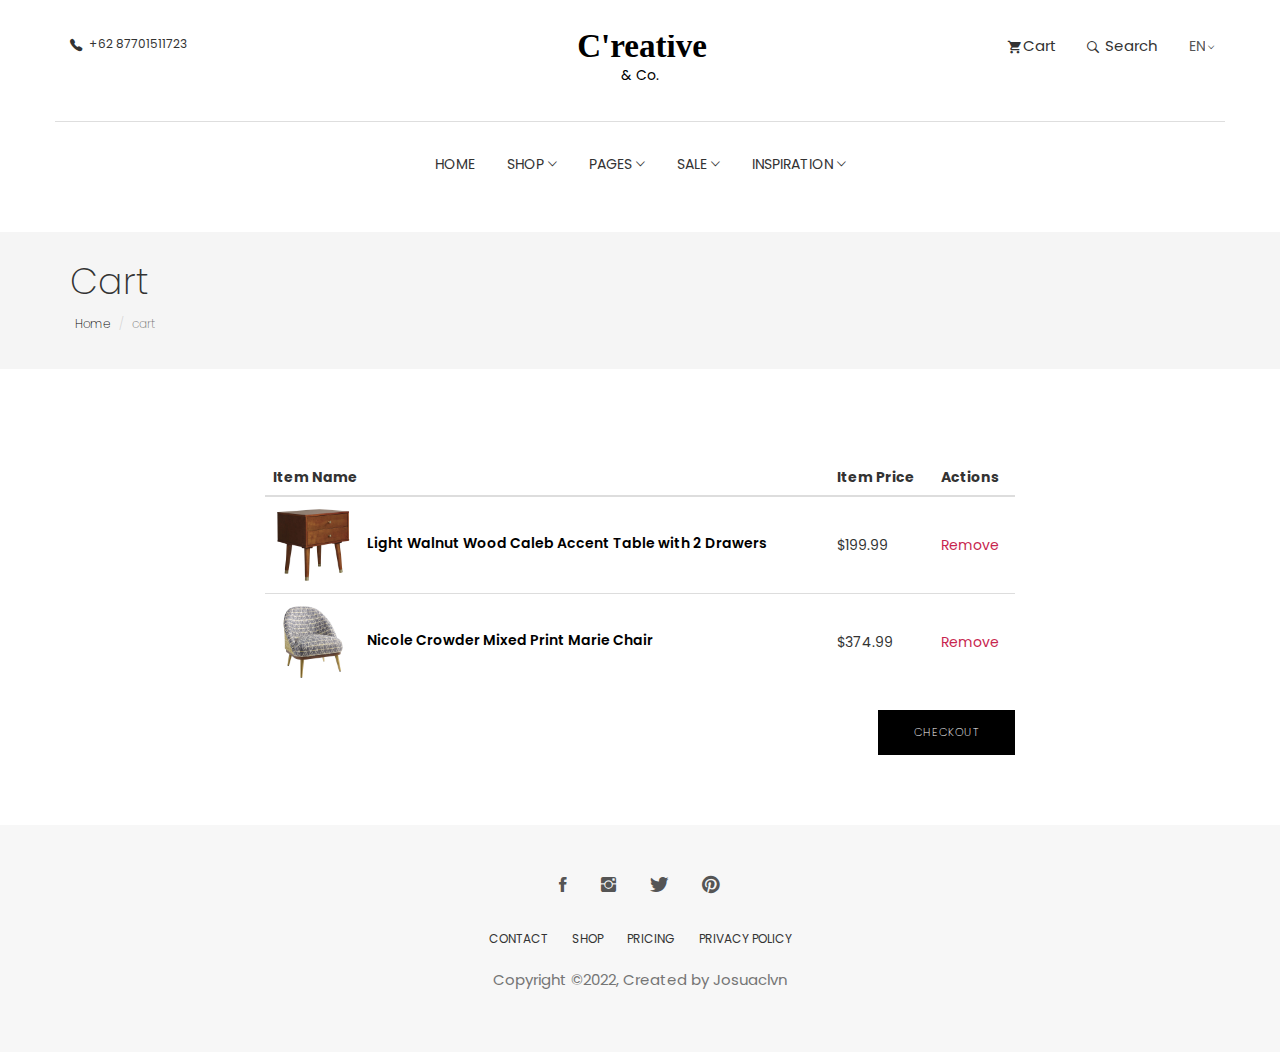
<file: cart.html>
<!DOCTYPE html>
<html lang="en">
<head>

  <!-- Basic Page Needs
  ================================================== -->
  <meta charset="utf-8">
  <title>C'reative & Co.</title>

  <!-- Mobile Specific Metas
  ================================================== -->
  <meta http-equiv="X-UA-Compatible" content="IE=edge">
  <meta name="description" content="Construction Html5 Template">
  <meta name="viewport" content="width=device-width, initial-scale=1.0, maximum-scale=5.0">
  <meta name="author" content="C'reative & Co.">
  <meta name="generator" content="C'reative & Co. v1.0">

  <!-- Favicon -->
  <link rel="shortcut icon" type="image/x-icon" href="Logo/C'REATIVE logo.png" />

  <!-- Themefisher Icon font -->
  <link rel="stylesheet" href="plugins/themefisher-font/style.css">
  <!-- bootstrap.min css -->
  <link rel="stylesheet" href="plugins/bootstrap/css/bootstrap.min.css">

  <!-- Animate css -->
  <link rel="stylesheet" href="plugins/animate/animate.css">
  <!-- Slick Carousel -->
  <link rel="stylesheet" href="plugins/slick/slick.css">
  <link rel="stylesheet" href="plugins/slick/slick-theme.css">

  <!-- Main Stylesheet -->
  <link rel="stylesheet" href="css/style.css">

</head>

<body id="body">

<!-- Start Top Header Bar -->
<section class="top-header">
	<div class="container">
		<div class="row">
			<div class="col-md-4 col-xs-12 col-sm-4">
				<div class="contact-number">
					<i class="tf-ion-ios-telephone"></i>
					<span>+62 87701511723</span>
				</div>
			</div>
			<div class="col-md-4 col-xs-12 col-sm-4">
				<!-- Site Logo -->
				<div class="logo text-center">
					<a href="index.html">
						<!-- replace logo here -->
						<svg width="135px" height="24px" viewBox="0 0 155 29" version="1.1" xmlns="http://www.w3.org/2000/svg"
							xmlns:xlink="http://www.w3.org/1999/xlink">
							<g id="Page-1" stroke="none" stroke-width="1" fill="none" fill-rule="evenodd" font-size="40"
								font-family="AustinBold, Austin" font-weight="bold">
								<g id="Group" transform="translate(-108.000000, -297.000000)" fill="#000000">
									<text id="C'reative & Co.">
										<tspan x="108.94" y="324">C'reative <br> & Co.</tspan>
									</text>
								</g>
							</g>
						</svg>
					</a>
				</div>
			</div>
			<div class="col-md-4 col-xs-12 col-sm-4">
				<!-- Cart -->
				<ul class="top-menu text-right list-inline">
					<li class="dropdown cart-nav dropdown-slide">
						<a href="#!" class="dropdown-toggle" data-toggle="dropdown" data-hover="dropdown"><i
								class="tf-ion-android-cart"></i>Cart</a>
						<div class="dropdown-menu cart-dropdown">
							<!-- Cart Item -->
							<div class="media">
								<a class="pull-left" href="#!">
									<img class="media-object" src="img/product/105794_XXX_v1.jpg" alt="image" />
								</a>
								<div class="media-body">
									<h4 class="media-heading"><a href="product-single.html">Nicole Crowder Mixed <br> Print Marie Chair</a></h4>
									<div class="cart-price">
										<span>1 x</span>
										<span>374.99</span>
									</div>
									<h5><strong>$374.99</strong></h5>
								</div>
								<a href="#!" class="remove"><i class="tf-ion-close"></i></a>
							</div><!-- / Cart Item -->
							<!-- Cart Item -->
							<div class="media">
								<a class="pull-left" href="#!">
									<img class="media-object" src="img/product/70926_XXX_v1.jpg" alt="image" />
								</a>
								<div class="media-body">
									<h4 class="media-heading"><a href="product-single.html">Light Walnut Wood<br>Caleb Accent Table <br>with 2 Drawers</a></h4>
									<div class="cart-price">
										<span>1 x</span>
										<span>199.99</span>
									</div>
									<h5><strong>$199.99</strong></h5>
								</div>
								<a href="#!" class="remove"><i class="tf-ion-close"></i></a>
							</div><!-- / Cart Item -->

							<div class="cart-summary">
								<span>Total</span>
								<span class="total-price">$574.98</span>
							</div>
							<ul class="text-center cart-buttons">
								<li><a href="cart.html" class="btn btn-small">View Cart</a></li>
								<li><a href="checkout.html" class="btn btn-small btn-solid-border">Checkout</a></li>
							</ul>
						</div>

					</li><!-- / Cart -->

					<!-- Search -->
					<li class="dropdown search dropdown-slide">
						<a href="#!" class="dropdown-toggle" data-toggle="dropdown" data-hover="dropdown"><i
								class="tf-ion-ios-search-strong"></i> Search</a>
						<ul class="dropdown-menu search-dropdown">
							<li>
								<form action="post"><input type="search" class="form-control" placeholder="Search..."></form>
							</li>
						</ul>
					</li><!-- / Search -->

					<!-- Languages -->
					<li class="commonSelect">
						<select class="form-control">
							<option>EN</option>
							<option>ID</option>
						</select>
					</li><!-- / Languages -->

				</ul><!-- / .nav .navbar-nav .navbar-right -->
			</div>
		</div>
	</div>
</section><!-- End Top Header Bar -->


<!-- Main Menu Section -->
<section class="menu">
	<nav class="navbar navigation">
		<div class="container">
			<div class="navbar-header">
				<h2 class="menu-title">Main Menu</h2>
				<button type="button" class="navbar-toggle collapsed" data-toggle="collapse" data-target="#navbar"
					aria-expanded="false" aria-controls="navbar">
					<span class="sr-only">Toggle navigation</span>
					<span class="icon-bar"></span>
					<span class="icon-bar"></span>
					<span class="icon-bar"></span>
				</button>

			</div><!-- / .navbar-header -->

			<!-- Navbar Links -->
			<div id="navbar" class="navbar-collapse collapse text-center">
				<ul class="nav navbar-nav">

					<!-- Home -->
					<li class="dropdown ">
						<a href="index.html">Home</a>
					</li><!-- / Home -->


					<!-- Elements -->
					<li class="dropdown dropdown-slide">
						<a href="#!" class="dropdown-toggle" data-toggle="dropdown" data-hover="dropdown" data-delay="350"
							role="button" aria-haspopup="true" aria-expanded="false">Shop <span
								class="tf-ion-ios-arrow-down"></span></a>
						<div class="dropdown-menu">
							<div class="row">

								<!-- Basic -->
								<div class="col-lg-6 col-md-6 mb-sm-3">
									<ul>
										<li class="dropdown-header">Pages</li>
										<li role="separator" class="divider"></li>
										<li><a href="shop.html">Shop</a></li>
										<li><a href="checkout.html">Checkout</a></li>
										<li><a href="cart.html">Cart</a></li>
										<li><a href="">Pricing</a></li>
										<li><a href="confirmation.html">Confirmation</a></li>

									</ul>
								</div>

								<!-- Layout -->
								<div class="col-lg-6 col-md-6 mb-sm-3">
									<ul>
										<li class="dropdown-header">Layout</li>
										<li role="separator" class="divider"></li>
										<li><a href="product-single.html">Product Details</a></li>
										<li><a href="">Shop With Sidebar</a></li>

									</ul>
								</div>

							</div><!-- / .row -->
						</div><!-- / .dropdown-menu -->
					</li><!-- / Elements -->


					<!-- Pages -->
					<li class="dropdown full-width dropdown-slide">
						<a href="#!" class="dropdown-toggle" data-toggle="dropdown" data-hover="dropdown" data-delay="350"
							role="button" aria-haspopup="true" aria-expanded="false">Pages <span
								class="tf-ion-ios-arrow-down"></span></a>
						<div class="dropdown-menu">
							<div class="row">

								<!-- Introduction -->
								<div class="col-sm-3 col-xs-12">
									<ul>
										<li class="dropdown-header">Introduction</li>
										<li role="separator" class="divider"></li>
										<li><a href="">Contact Us</a></li>
										<li><a href="">About Us</a></li>
										<li><a href="">Coming Soon</a></li>
										<li><a href="">FAQ</a></li>
									</ul>
								</div>

								<!-- Contact -->
								<div class="col-sm-3 col-xs-12">
									<ul>
										<li class="dropdown-header">Dashboard</li>
										<li role="separator" class="divider"></li>
										<li><a href="">User Interface</a></li>
										<li><a href="">Orders</a></li>
										<li><a href="">Address</a></li>
										<li><a href="">Profile Details</a></li>
									</ul>
								</div>

								<!-- Utility -->
								<div class="col-sm-3 col-xs-12">
									<ul>
										<li class="dropdown-header">Utility</li>
										<li role="separator" class="divider"></li>
										<li><a href="login.html">Login Page</a></li>
										<li><a href="Register.html">Signin Page</a></li>
										<li><a href="forget-password.html">Forget Password</a></li>
									</ul>
								</div>

								<!-- Mega Menu -->
								<div class="col-sm-3 col-xs-12">
									<a href="">
										<img class="img-responsive" src="Logo/C'REATIVE Transparant new.png" alt="menu image" />
									</a>
								</div>
							</div><!-- / .row -->
						</div><!-- / .dropdown-menu -->
					</li><!-- / Pages -->



					<!-- sale -->
					<li class="dropdown dropdown-slide">
						<a href="#!" class="dropdown-toggle" data-toggle="dropdown" data-hover="dropdown" data-delay="350"
            color: red;
							role="button" aria-haspopup="true" aria-expanded="false">sale <span
								class="tf-ion-ios-arrow-down"></span></a>
						<ul class="dropdown-menu">
							<li><a href="">clearance</a></li>
							<li><a href="">Holidays</a></li>
							<li><a href="">member deals</a></li>
							<li><a href="">all sale</a></li>
						</ul>
					</li><!-- / sale -->

					<!-- Shop -->
					<li class="dropdown dropdown-slide">
						<a href="#!" class="dropdown-toggle" data-toggle="dropdown" data-hover="dropdown" data-delay="350"
							role="button" aria-haspopup="true" aria-expanded="false">Inspiration <span
								class="tf-ion-ios-arrow-down"></span></a>
						<ul class="dropdown-menu">
							<li><a href="">Ideas & Tips</a></li>
							<li><a href="">Shop by Room</a></li>
							<li><a href="">Collections</a></li>
              <li><a href="">stories</a></li>
						</ul>
					</li><!-- / Blog -->
				</ul><!-- / .nav .navbar-nav -->

			</div>
			<!--/.navbar-collapse -->
		</div><!-- / .container -->
	</nav>
</section>

<section class="page-header">
	<div class="container">
		<div class="row">
			<div class="col-md-12">
				<div class="content">
					<h1 class="page-name">Cart</h1>
					<ol class="breadcrumb">
						<li><a href="index.html">Home</a></li>
						<li class="active">cart</li>
					</ol>
				</div>
			</div>
		</div>
	</div>
</section>



<div class="page-wrapper">
  <div class="cart shopping">
    <div class="container">
      <div class="row">
        <div class="col-md-8 col-md-offset-2">
          <div class="block">
            <div class="product-list">
              <form method="post">
                <table class="table">
                  <thead>
                    <tr>
                      <th class="">Item Name</th>
                      <th class="">Item Price</th>
                      <th class="">Actions</th>
                    </tr>
                  </thead>
                  <tbody>
                    <tr class="">
                      <td class="">
                        <div class="product-info">
                          <img width="80" src="img/product/70926_XXX_v1.jpg" alt="" />
                          <a href="product-single.html">Light Walnut Wood Caleb Accent Table with 2 Drawers</a>
                        </div>
                      </td>
                      <td class="">$199.99</td>
                      <td class="">
                        <a class="product-remove" href="#!">Remove</a>
                      </td>
                    </tr>
                    <tr class="">
                      <td class="">
                        <div class="product-info">
                          <img width="80" src="img/product/105794_XXX_v1.jpg" alt="" />
                          <a href="product-single.html">Nicole Crowder Mixed Print Marie Chair</a>
                        </div>
                      </td>
                      <td class="">$374.99</td>
                      <td class="">
                        <a class="product-remove" href="#!">Remove</a>
                      </td>
                    </tr>
                  </tbody>
                </table>
                <a href="checkout.html" class="btn btn-main pull-right">Checkout</a>
              </form>
            </div>
          </div>
        </div>
      </div>
    </div>
  </div>
</div>


<footer class="footer section text-center">
	<div class="container">
		<div class="row">
			<div class="col-md-12">
				<ul class="social-media">
					<li>
						<a href="https://www.facebook.com">
							<i class="tf-ion-social-facebook"></i>
						</a>
					</li>
					<li>
						<a href="https://www.instagram.com/Josuaclvn">
							<i class="tf-ion-social-instagram"></i>
						</a>
					</li>
					<li>
						<a href="https://www.twitter.com/Josuaclvn">
							<i class="tf-ion-social-twitter"></i>
						</a>
					</li>
					<li>
						<a href="https://www.pinterest.com/">
							<i class="tf-ion-social-pinterest"></i>
						</a>
					</li>
				</ul>
				<ul class="footer-menu text-uppercase">
					<li>
						<a href="">CONTACT</a>
					</li>
					<li>
						<a href="shop.html">SHOP</a>
					</li>
					<li>
						<a href="">Pricing</a>
					</li>
					<li>
						<a href="">PRIVACY POLICY</a>
					</li>
				</ul>
				<p class="copyright-text">Copyright &copy;2022, Created by Josuaclvn</p>
			</div>
		</div>
	</div>
</footer>

    <!--
    Essential Scripts
    =====================================-->

    <!-- Main jQuery -->
    <script src="plugins/jquery/dist/jquery.min.js"></script>
    <!-- Bootstrap 3.1 -->
    <script src="plugins/bootstrap/js/bootstrap.min.js"></script>
    <!-- Bootstrap Touchpin -->
    <script src="plugins/bootstrap-touchspin/dist/jquery.bootstrap-touchspin.min.js"></script>
    <!-- Instagram Feed Js -->
    <script src="plugins/instafeed/instafeed.min.js"></script>
    <!-- Video Lightbox Plugin -->
    <script src="plugins/ekko-lightbox/dist/ekko-lightbox.min.js"></script>
    <!-- Count Down Js -->
    <script src="plugins/syo-timer/build/jquery.syotimer.min.js"></script>

    <!-- slick Carousel -->
    <script src="plugins/slick/slick.min.js"></script>
    <script src="plugins/slick/slick-animation.min.js"></script>


    <!-- Main Js File -->
    <script src="js/script.js"></script>



  </body>
  </html>
</file>
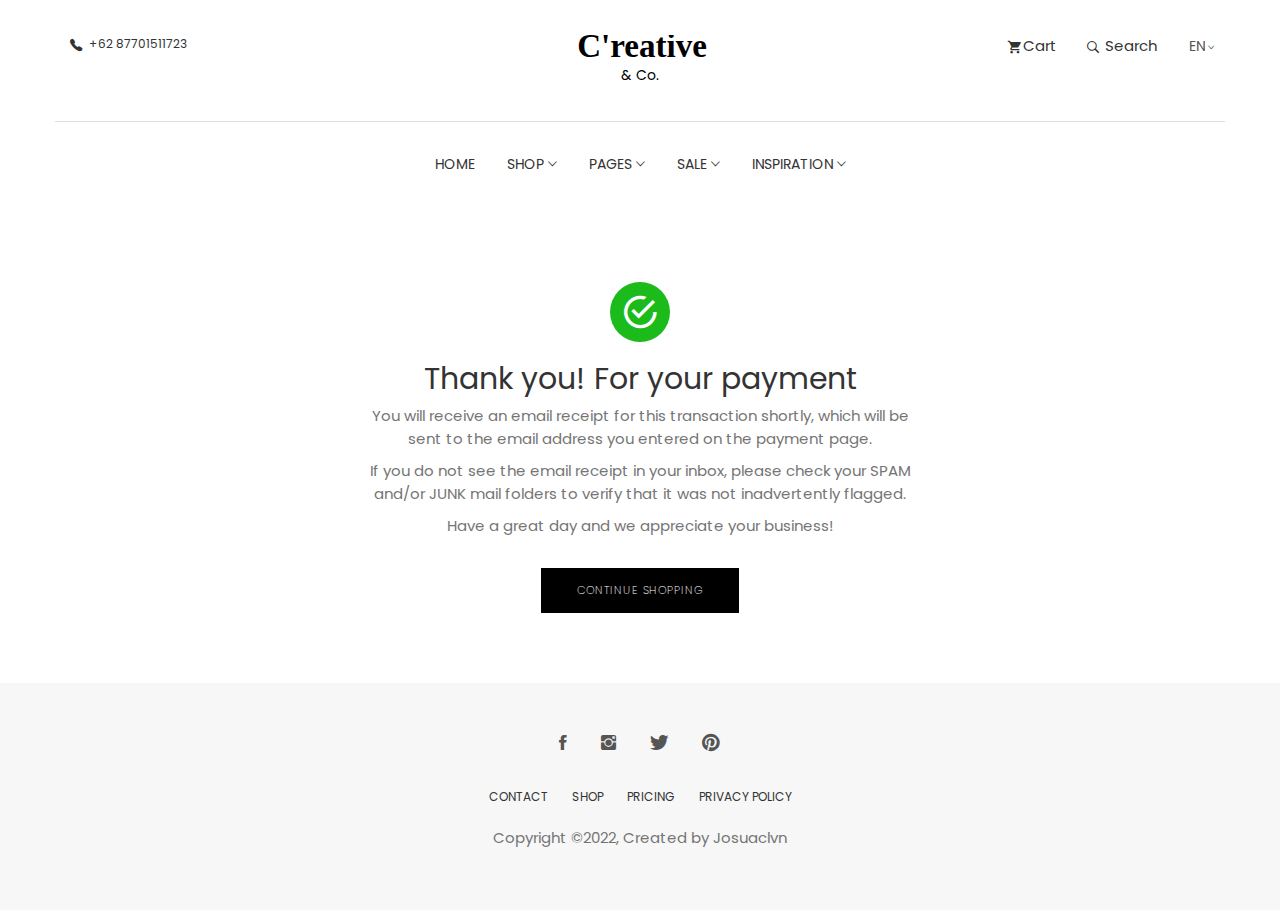
<file: confirmation.html>
<!DOCTYPE html>
<html lang="en">
<head>

  <!-- Basic Page Needs
  ================================================== -->
  <meta charset="utf-8">
  <title>C'reative & Co.</title>

  <!-- Mobile Specific Metas
  ================================================== -->
  <meta http-equiv="X-UA-Compatible" content="IE=edge">
  <meta name="description" content="Construction Html5 Template">
  <meta name="viewport" content="width=device-width, initial-scale=1.0, maximum-scale=5.0">
  <meta name="author" content="C'reative & Co.">
  <meta name="generator" content="C'reative & Co. v1.0">

  <!-- Favicon -->
  <link rel="shortcut icon" type="image/x-icon" href="Logo/C'REATIVE logo.png" />

  <!-- Themefisher Icon font -->
  <link rel="stylesheet" href="plugins/themefisher-font/style.css">
  <!-- bootstrap.min css -->
  <link rel="stylesheet" href="plugins/bootstrap/css/bootstrap.min.css">

  <!-- Animate css -->
  <link rel="stylesheet" href="plugins/animate/animate.css">
  <!-- Slick Carousel -->
  <link rel="stylesheet" href="plugins/slick/slick.css">
  <link rel="stylesheet" href="plugins/slick/slick-theme.css">

  <!-- Main Stylesheet -->
  <link rel="stylesheet" href="css/style.css">

</head>

<body id="body">

<!-- Start Top Header Bar -->
<section class="top-header">
	<div class="container">
		<div class="row">
			<div class="col-md-4 col-xs-12 col-sm-4">
				<div class="contact-number">
					<i class="tf-ion-ios-telephone"></i>
					<span>+62 87701511723</span>
				</div>
			</div>
			<div class="col-md-4 col-xs-12 col-sm-4">
				<!-- Site Logo -->
				<div class="logo text-center">
					<a href="index.html">
						<!-- replace logo here -->
						<svg width="135px" height="24px" viewBox="0 0 155 29" version="1.1" xmlns="http://www.w3.org/2000/svg"
							xmlns:xlink="http://www.w3.org/1999/xlink">
							<g id="Page-1" stroke="none" stroke-width="1" fill="none" fill-rule="evenodd" font-size="40"
								font-family="AustinBold, Austin" font-weight="bold">
								<g id="Group" transform="translate(-108.000000, -297.000000)" fill="#000000">
									<text id="C'reative & Co.">
										<tspan x="108.94" y="324">C'reative <br> & Co.</tspan>
									</text>
								</g>
							</g>
						</svg>
					</a>
				</div>
			</div>
			<div class="col-md-4 col-xs-12 col-sm-4">
				<!-- Cart -->
				<ul class="top-menu text-right list-inline">
					<li class="dropdown cart-nav dropdown-slide">
						<a href="#!" class="dropdown-toggle" data-toggle="dropdown" data-hover="dropdown"><i
								class="tf-ion-android-cart"></i>Cart</a>
						<div class="dropdown-menu cart-dropdown">
							<!-- Cart Item -->
							<div class="media">
								<a class="pull-left" href="#!">
									<img class="media-object" src="img/product/105794_XXX_v1.jpg" alt="image" />
								</a>
								<div class="media-body">
									<h4 class="media-heading"><a href="product-single.html">Nicole Crowder Mixed <br> Print Marie Chair</a></h4>
									<div class="cart-price">
										<span>1 x</span>
										<span>374.99</span>
									</div>
									<h5><strong>$374.99</strong></h5>
								</div>
								<a href="#!" class="remove"><i class="tf-ion-close"></i></a>
							</div><!-- / Cart Item -->
							<!-- Cart Item -->
							<div class="media">
								<a class="pull-left" href="#!">
									<img class="media-object" src="img/product/70926_XXX_v1.jpg" alt="image" />
								</a>
								<div class="media-body">
									<h4 class="media-heading"><a href="product-single.html">Light Walnut Wood<br>Caleb Accent Table <br>with 2 Drawers</a></h4>
									<div class="cart-price">
										<span>1 x</span>
										<span>199.99</span>
									</div>
									<h5><strong>$199.99</strong></h5>
								</div>
								<a href="#!" class="remove"><i class="tf-ion-close"></i></a>
							</div><!-- / Cart Item -->

							<div class="cart-summary">
								<span>Total</span>
								<span class="total-price">$574.98</span>
							</div>
							<ul class="text-center cart-buttons">
								<li><a href="cart.htmlf" class="btn btn-small">View Cart</a></li>
								<li><a href="checkout.html" class="btn btn-small btn-solid-border">Checkout</a></li>
							</ul>
						</div>

					</li><!-- / Cart -->

					<!-- Search -->
					<li class="dropdown search dropdown-slide">
						<a href="#!" class="dropdown-toggle" data-toggle="dropdown" data-hover="dropdown"><i
								class="tf-ion-ios-search-strong"></i> Search</a>
						<ul class="dropdown-menu search-dropdown">
							<li>
								<form action="post"><input type="search" class="form-control" placeholder="Search..."></form>
							</li>
						</ul>
					</li><!-- / Search -->

					<!-- Languages -->
					<li class="commonSelect">
						<select class="form-control">
							<option>EN</option>
							<option>ID</option>
						</select>
					</li><!-- / Languages -->

				</ul><!-- / .nav .navbar-nav .navbar-right -->
			</div>
		</div>
	</div>
</section><!-- End Top Header Bar -->


<!-- Main Menu Section -->
<section class="menu">
	<nav class="navbar navigation">
		<div class="container">
			<div class="navbar-header">
				<h2 class="menu-title">Main Menu</h2>
				<button type="button" class="navbar-toggle collapsed" data-toggle="collapse" data-target="#navbar"
					aria-expanded="false" aria-controls="navbar">
					<span class="sr-only">Toggle navigation</span>
					<span class="icon-bar"></span>
					<span class="icon-bar"></span>
					<span class="icon-bar"></span>
				</button>

			</div><!-- / .navbar-header -->

			<!-- Navbar Links -->
			<div id="navbar" class="navbar-collapse collapse text-center">
				<ul class="nav navbar-nav">

					<!-- Home -->
					<li class="dropdown ">
						<a href="index.html">Home</a>
					</li><!-- / Home -->


					<!-- Elements -->
					<li class="dropdown dropdown-slide">
						<a href="#!" class="dropdown-toggle" data-toggle="dropdown" data-hover="dropdown" data-delay="350"
							role="button" aria-haspopup="true" aria-expanded="false">Shop <span
								class="tf-ion-ios-arrow-down"></span></a>
						<div class="dropdown-menu">
							<div class="row">

								<!-- Basic -->
								<div class="col-lg-6 col-md-6 mb-sm-3">
									<ul>
										<li class="dropdown-header">Pages</li>
										<li role="separator" class="divider"></li>
										<li><a href="shop.html">Shop</a></li>
										<li><a href="checkout.html">Checkout</a></li>
										<li><a href="cart.html">Cart</a></li>
										<li><a href="">Pricing</a></li>
										<li><a href="confirmation.html">Confirmation</a></li>

									</ul>
								</div>

								<!-- Layout -->
								<div class="col-lg-6 col-md-6 mb-sm-3">
									<ul>
										<li class="dropdown-header">Layout</li>
										<li role="separator" class="divider"></li>
										<li><a href="product-single.html">Product Details</a></li>
										<li><a href="">Shop With Sidebar</a></li>

									</ul>
								</div>

							</div><!-- / .row -->
						</div><!-- / .dropdown-menu -->
					</li><!-- / Elements -->


					<!-- Pages -->
					<li class="dropdown full-width dropdown-slide">
						<a href="#!" class="dropdown-toggle" data-toggle="dropdown" data-hover="dropdown" data-delay="350"
							role="button" aria-haspopup="true" aria-expanded="false">Pages <span
								class="tf-ion-ios-arrow-down"></span></a>
						<div class="dropdown-menu">
							<div class="row">

								<!-- Introduction -->
								<div class="col-sm-3 col-xs-12">
									<ul>
										<li class="dropdown-header">Introduction</li>
										<li role="separator" class="divider"></li>
										<li><a href="">Contact Us</a></li>
										<li><a href="">About Us</a></li>
										<li><a href="">Coming Soon</a></li>
										<li><a href="">FAQ</a></li>
									</ul>
								</div>

								<!-- Contact -->
								<div class="col-sm-3 col-xs-12">
									<ul>
										<li class="dropdown-header">Dashboard</li>
										<li role="separator" class="divider"></li>
										<li><a href="">User Interface</a></li>
										<li><a href="">Orders</a></li>
										<li><a href="">Address</a></li>
										<li><a href="">Profile Details</a></li>
									</ul>
								</div>

								<!-- Utility -->
								<div class="col-sm-3 col-xs-12">
									<ul>
										<li class="dropdown-header">Utility</li>
										<li role="separator" class="divider"></li>
										<li><a href="login.html">Login Page</a></li>
										<li><a href="Register.html">Signin Page</a></li>
										<li><a href="forget-password.html">Forget Password</a></li>
									</ul>
								</div>

								<!-- Mega Menu -->
								<div class="col-sm-3 col-xs-12">
									<a href="">
										<img class="img-responsive" src="Logo/C'REATIVE Transparant new.png" alt="menu image" />
									</a>
								</div>
							</div><!-- / .row -->
						</div><!-- / .dropdown-menu -->
					</li><!-- / Pages -->



					<!-- sale -->
					<li class="dropdown dropdown-slide">
						<a href="#!" class="dropdown-toggle" data-toggle="dropdown" data-hover="dropdown" data-delay="350"
            color: red;
							role="button" aria-haspopup="true" aria-expanded="false">sale <span
								class="tf-ion-ios-arrow-down"></span></a>
						<ul class="dropdown-menu">
							<li><a href="">clearance</a></li>
							<li><a href="">Holidays</a></li>
							<li><a href="">member deals</a></li>
							<li><a href="">all sale</a></li>
						</ul>
					</li><!-- / sale -->

					<!-- Shop -->
					<li class="dropdown dropdown-slide">
						<a href="#!" class="dropdown-toggle" data-toggle="dropdown" data-hover="dropdown" data-delay="350"
							role="button" aria-haspopup="true" aria-expanded="false">Inspiration <span
								class="tf-ion-ios-arrow-down"></span></a>
						<ul class="dropdown-menu">
							<li><a href="">Ideas & Tips</a></li>
							<li><a href="">Shop by Room</a></li>
							<li><a href="">Collections</a></li>
              <li><a href="">stories</a></li>
						</ul>
					</li><!-- / Blog -->
				</ul><!-- / .nav .navbar-nav -->

			</div>
			<!--/.navbar-collapse -->
		</div><!-- / .container -->
	</nav>
</section>

<!-- Page Wrapper -->
<section class="page-wrapper success-msg">
  <div class="container">
    <div class="row">
      <div class="col-md-6 col-md-offset-3">
        <div class="block text-center">
        	<i class="tf-ion-android-checkmark-circle"></i>
          <h2 class="text-center">Thank you! For your payment</h2>
          <p>You will receive an email receipt for this transaction shortly, which will be sent to the email address you entered on the payment page.</p>
          <p>If you do not see the email receipt in your inbox, please check your SPAM and/or JUNK mail folders to verify that it was not inadvertently flagged.</p>
          <p>Have a great day and we appreciate your business!</p>
          <a href="shop.html" class="btn btn-main mt-20">Continue Shopping</a>
        </div>
      </div>
    </div>
  </div>
</section><!-- /.page-warpper -->

<footer class="footer section text-center">
	<div class="container">
		<div class="row">
			<div class="col-md-12">
				<ul class="social-media">
					<li>
						<a href="https://www.facebook.com">
							<i class="tf-ion-social-facebook"></i>
						</a>
					</li>
					<li>
						<a href="https://www.instagram.com/Josuaclvn">
							<i class="tf-ion-social-instagram"></i>
						</a>
					</li>
					<li>
						<a href="https://www.twitter.com/Josuaclvn">
							<i class="tf-ion-social-twitter"></i>
						</a>
					</li>
					<li>
						<a href="https://www.pinterest.com/">
							<i class="tf-ion-social-pinterest"></i>
						</a>
					</li>
				</ul>
				<ul class="footer-menu text-uppercase">
					<li>
						<a href="">CONTACT</a>
					</li>
					<li>
						<a href="shop.html">SHOP</a>
					</li>
					<li>
						<a href="">Pricing</a>
					</li>
					<li>
						<a href="">PRIVACY POLICY</a>
					</li>
				</ul>
				<p class="copyright-text">Copyright &copy;2022, Created by Josuaclvn</p>
			</div>
		</div>
	</div>
</footer>

    <!--
    Essential Scripts
    =====================================-->

    <!-- Main jQuery -->
    <script src="plugins/jquery/dist/jquery.min.js"></script>
    <!-- Bootstrap 3.1 -->
    <script src="plugins/bootstrap/js/bootstrap.min.js"></script>
    <!-- Bootstrap Touchpin -->
    <script src="plugins/bootstrap-touchspin/dist/jquery.bootstrap-touchspin.min.js"></script>
    <!-- Instagram Feed Js -->
    <script src="plugins/instafeed/instafeed.min.js"></script>
    <!-- Video Lightbox Plugin -->
    <script src="plugins/ekko-lightbox/dist/ekko-lightbox.min.js"></script>
    <!-- Count Down Js -->
    <script src="plugins/syo-timer/build/jquery.syotimer.min.js"></script>

    <!-- slick Carousel -->
    <script src="plugins/slick/slick.min.js"></script>
    <script src="plugins/slick/slick-animation.min.js"></script>


    <!-- Main Js File -->
    <script src="js/script.js"></script>



  </body>
  </html>
</file>
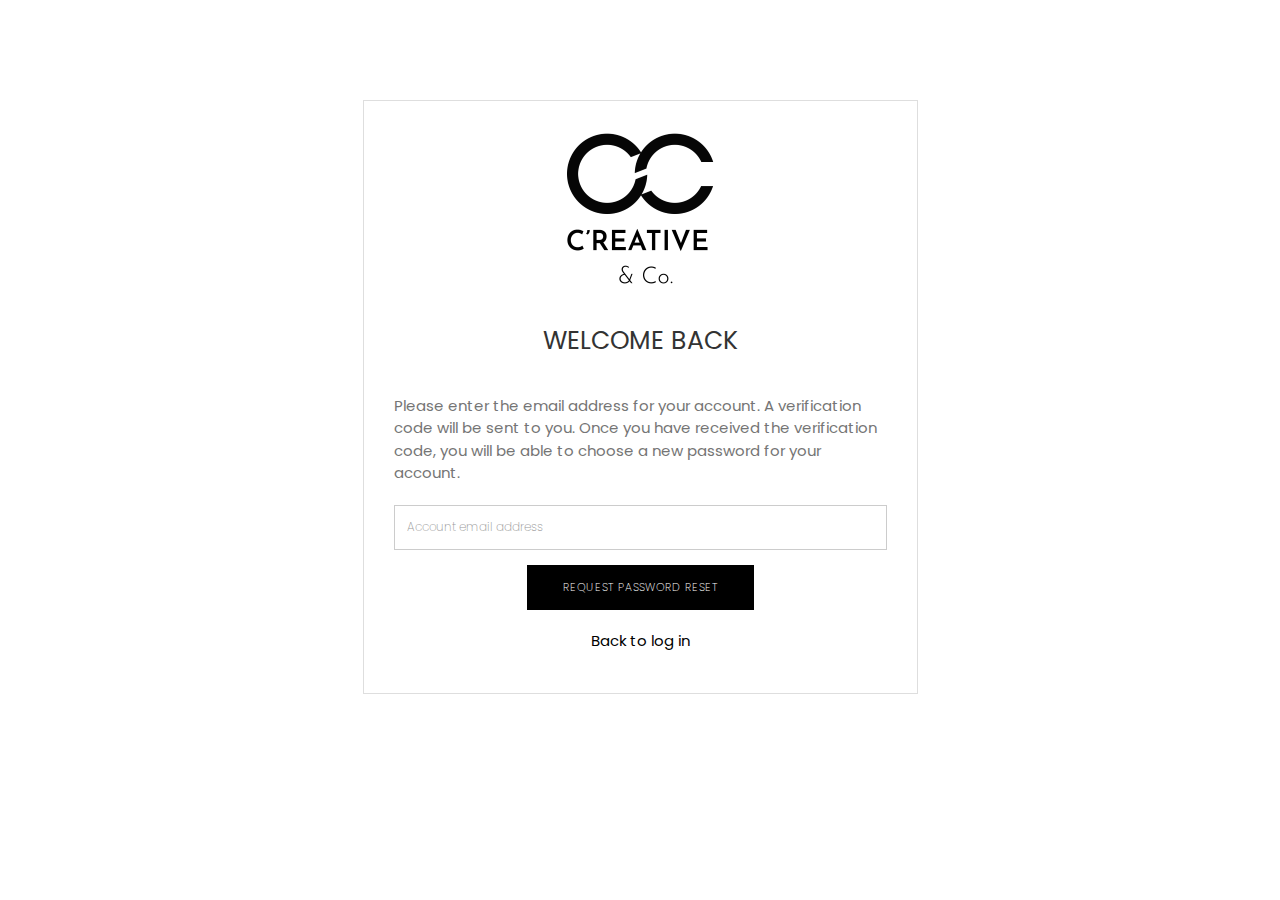
<file: forget-password.html>
<!DOCTYPE html>
<html lang="en">
<head>

  <!-- Basic Page Needs
  ================================================== -->
  <meta charset="utf-8">
  <title>C'reative & Co.</title>

  <!-- Mobile Specific Metas
  ================================================== -->
  <meta http-equiv="X-UA-Compatible" content="IE=edge">
  <meta name="description" content="Construction Html5 Template">
  <meta name="viewport" content="width=device-width, initial-scale=1.0, maximum-scale=5.0">
  <meta name="author" content="C'reative & Co.">
  <meta name="generator" content="C'reative & Co. v1.0">

  <!-- Favicon -->
  <link rel="shortcut icon" type="image/x-icon" href="Logo/C'REATIVE logo.png" />

  <!-- Themefisher Icon font -->
  <link rel="stylesheet" href="plugins/themefisher-font/style.css">
  <!-- bootstrap.min css -->
  <link rel="stylesheet" href="plugins/bootstrap/css/bootstrap.min.css">

  <!-- Animate css -->
  <link rel="stylesheet" href="plugins/animate/animate.css">
  <!-- Slick Carousel -->
  <link rel="stylesheet" href="plugins/slick/slick.css">
  <link rel="stylesheet" href="plugins/slick/slick-theme.css">

  <!-- Main Stylesheet -->
  <link rel="stylesheet" href="css/style.css">

</head>

<body id="body">

<section class="forget-password-page account">
  <div class="container">
    <div class="row">
      <div class="col-md-6 col-md-offset-3">
        <div class="block text-center">
          <a class="logo" href="index.html">
            <img src="Logo/C'REATIVE Transparant tes.png" alt="">
          </a>
          <h2 class="text-center">Welcome Back</h2>
          <form class="text-left clearfix">
            <p>Please enter the email address for your account. A verification code will be sent to you. Once you have received the verification code, you will be able to choose a new password for your account.</p>
            <div class="form-group">
              <input type="email" class="form-control" id="exampleInputEmail1" placeholder="Account email address">
            </div>
            <div class="text-center">
              <button type="submit" class="btn btn-main text-center">Request password reset</button>
            </div>
          </form>
          <p class="mt-20"><a href="login.html">Back to log in</a></p>
        </div>
      </div>
    </div>
  </div>
</section>
<!--
    Essential Scripts
    =====================================-->

    <!-- Main jQuery -->
    <script src="plugins/jquery/dist/jquery.min.js"></script>
    <!-- Bootstrap 3.1 -->
    <script src="plugins/bootstrap/js/bootstrap.min.js"></script>
    <!-- Bootstrap Touchpin -->
    <script src="plugins/bootstrap-touchspin/dist/jquery.bootstrap-touchspin.min.js"></script>
    <!-- Instagram Feed Js -->
    <script src="plugins/instafeed/instafeed.min.js"></script>
    <!-- Video Lightbox Plugin -->
    <script src="plugins/ekko-lightbox/dist/ekko-lightbox.min.js"></script>
    <!-- Count Down Js -->
    <script src="plugins/syo-timer/build/jquery.syotimer.min.js"></script>

    <!-- slick Carousel -->
    <script src="plugins/slick/slick.min.js"></script>
    <script src="plugins/slick/slick-animation.min.js"></script>


    <!-- Main Js File -->
    <script src="js/script.js"></script>

  </body>
  </html>
</file>
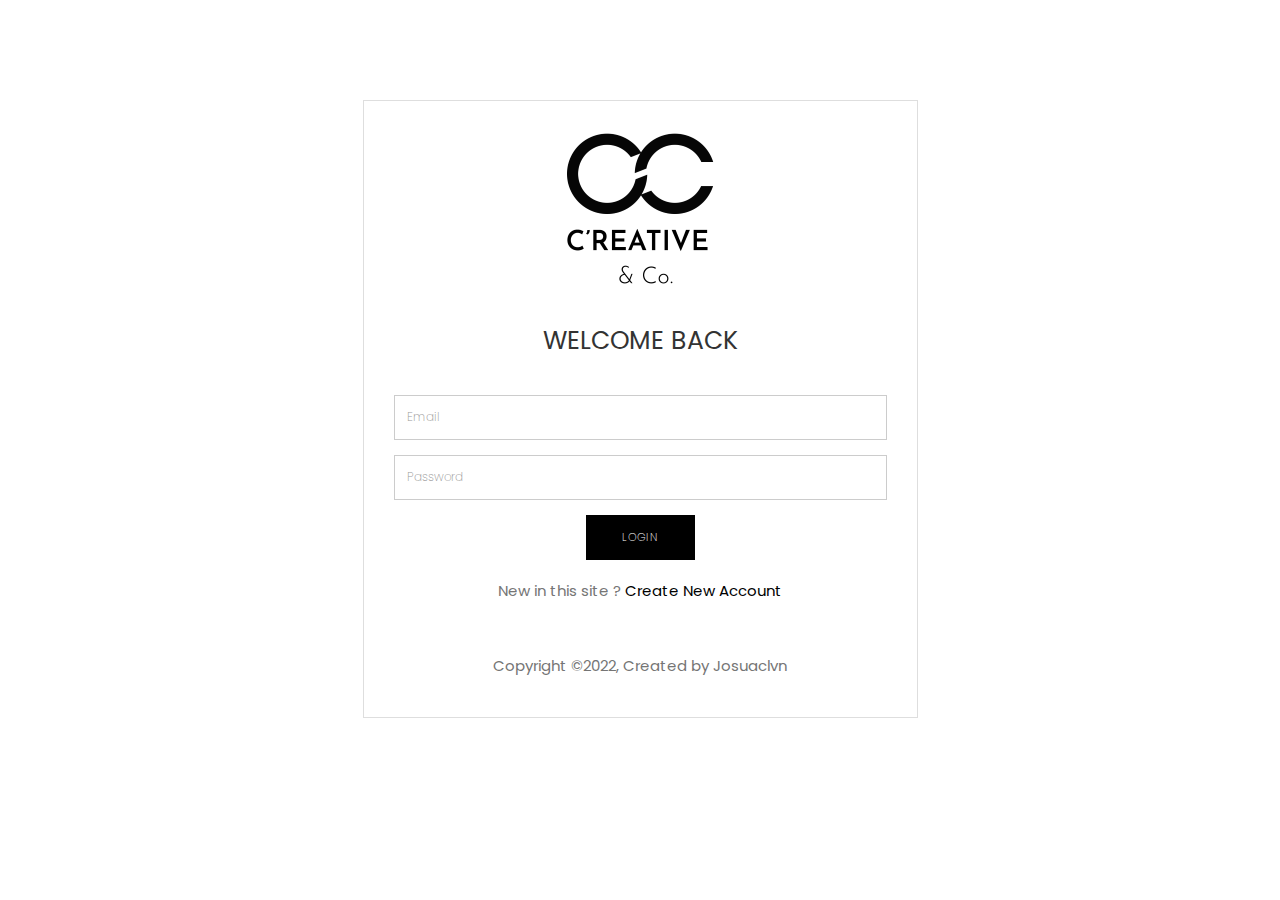
<file: login.html>
<!DOCTYPE html>
<html lang="en">
<head>

  <!-- Basic Page Needs
  ================================================== -->
  <meta charset="utf-8">
  <title>C'reative & Co.</title>

  <!-- Mobile Specific Metas
  ================================================== -->
  <meta http-equiv="X-UA-Compatible" content="IE=edge">
  <meta name="description" content="Construction Html5 Template">
  <meta name="viewport" content="width=device-width, initial-scale=1.0, maximum-scale=5.0">
  <meta name="author" content="C'reative & Co.">
  <meta name="generator" content="C'reative & Co. v1.0">

  <!-- Favicon -->
  <link rel="shortcut icon" type="image/x-icon" href="Logo/C'REATIVE logo.png" />

  <!-- Themefisher Icon font -->
  <link rel="stylesheet" href="plugins/themefisher-font/style.css">
  <!-- bootstrap.min css -->
  <link rel="stylesheet" href="plugins/bootstrap/css/bootstrap.min.css">

  <!-- Animate css -->
  <link rel="stylesheet" href="plugins/animate/animate.css">
  <!-- Slick Carousel -->
  <link rel="stylesheet" href="plugins/slick/slick.css">
  <link rel="stylesheet" href="plugins/slick/slick-theme.css">

  <!-- Main Stylesheet -->
  <link rel="stylesheet" href="css/style.css">

</head>

<body id="body">

<section class="signin-page account">
  <div class="container">
    <div class="row">
      <div class="col-md-6 col-md-offset-3">
        <div class="block text-center">
          <a class="logo" href="index.html">
            <img src="Logo/C'REATIVE Transparant tes.png" alt="">
          </a>
          <h2 class="text-center">Welcome Back</h2>
          <form class="text-left clearfix" action="index.html" >
            <div class="form-group">
              <input type="email" class="form-control"  placeholder="Email">
            </div>
            <div class="form-group">
              <input type="password" class="form-control" placeholder="Password">
            </div>
            <div class="text-center">
              <button type="submit" class="btn btn-main text-center" >Login</button>
            </div>
          </form>
          <p class="mt-20">New in this site ?<a href="Register.html"> Create New Account</a></p>
          <br>
          <br>
          <p class="copyright-text">Copyright &copy;2022, Created by Josuaclvn</a></p>
        </div>
      </div>
    </div>
  </div>
</section>
<!--
    Essential Scripts
    =====================================-->

    <!-- Main jQuery -->
    <script src="plugins/jquery/dist/jquery.min.js"></script>
    <!-- Bootstrap 3.1 -->
    <script src="plugins/bootstrap/js/bootstrap.min.js"></script>
    <!-- Bootstrap Touchpin -->
    <script src="plugins/bootstrap-touchspin/dist/jquery.bootstrap-touchspin.min.js"></script>
    <!-- Instagram Feed Js -->
    <script src="plugins/instafeed/instafeed.min.js"></script>
    <!-- Video Lightbox Plugin -->
    <script src="plugins/ekko-lightbox/dist/ekko-lightbox.min.js"></script>
    <!-- Count Down Js -->
    <script src="plugins/syo-timer/build/jquery.syotimer.min.js"></script>

    <!-- slick Carousel -->
    <script src="plugins/slick/slick.min.js"></script>
   <script src="plugins/slick/slick-animation.min.js"></script>


    <!-- Main Js File -->
    <script src="js/script.js"></script>
  </body>
  </html>
</file>
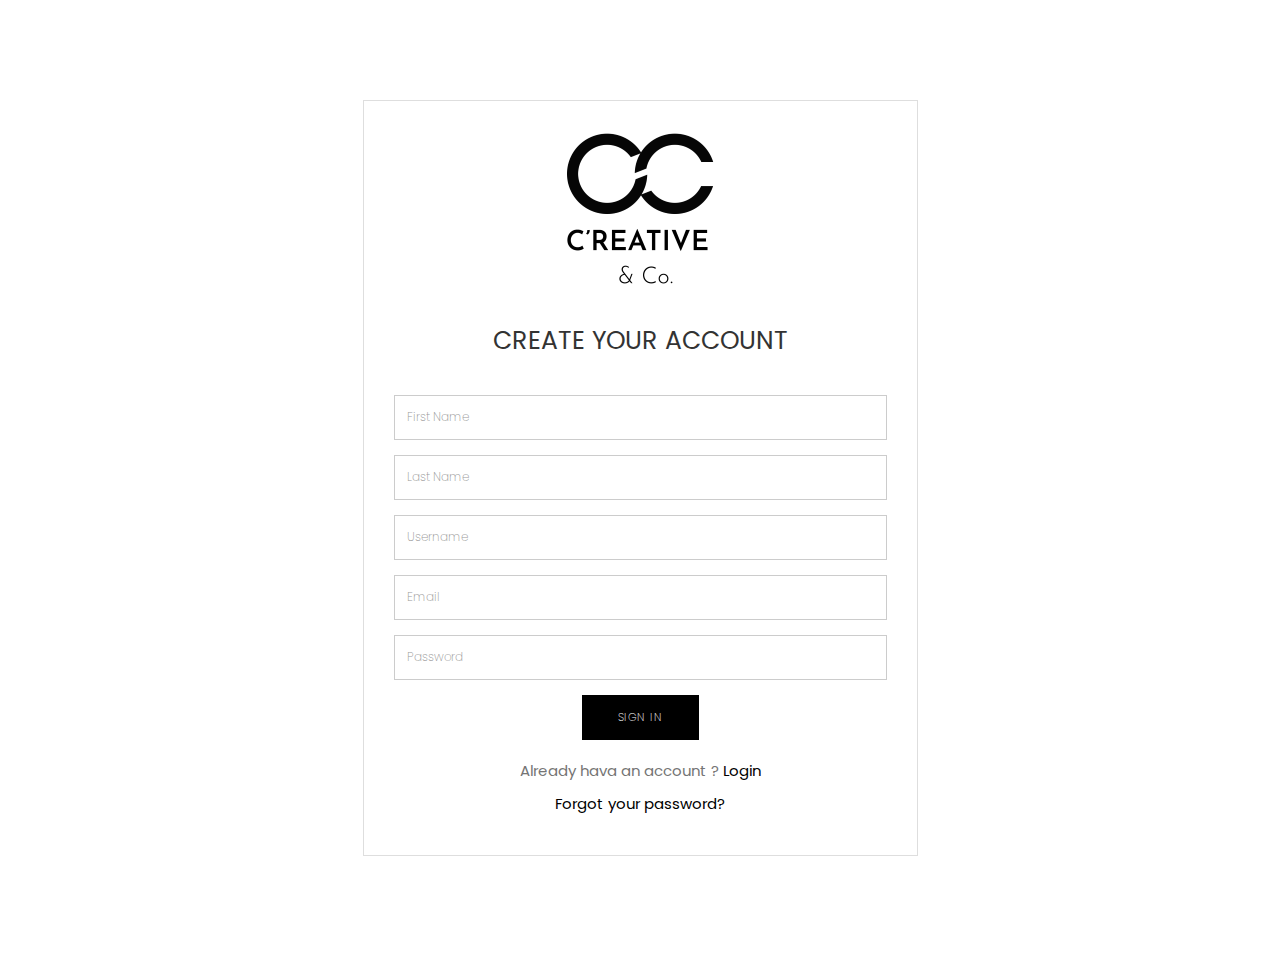
<file: Register.html>
<!DOCTYPE html>
<html lang="en">
<head>

  <!-- Basic Page Needs
  ================================================== -->
  <meta charset="utf-8">
  <title>C'reative & Co.</title>

  <!-- Mobile Specific Metas
  ================================================== -->
  <meta http-equiv="X-UA-Compatible" content="IE=edge">
  <meta name="description" content="Construction Html5 Template">
  <meta name="viewport" content="width=device-width, initial-scale=1.0, maximum-scale=5.0">
  <meta name="author" content="C'reative & Co.">
  <meta name="generator" content="C'reative & Co. v1.0">

  <!-- Favicon -->
  <link rel="shortcut icon" type="image/x-icon" href="Logo/C'REATIVE logo.png" />

  <!-- Themefisher Icon font -->
  <link rel="stylesheet" href="plugins/themefisher-font/style.css">
  <!-- bootstrap.min css -->
  <link rel="stylesheet" href="plugins/bootstrap/css/bootstrap.min.css">

  <!-- Animate css -->
  <link rel="stylesheet" href="plugins/animate/animate.css">
  <!-- Slick Carousel -->
  <link rel="stylesheet" href="plugins/slick/slick.css">
  <link rel="stylesheet" href="plugins/slick/slick-theme.css">

  <!-- Main Stylesheet -->
  <link rel="stylesheet" href="css/style.css">

</head>

<body id="body">

<section class="signin-page account">
  <div class="container">
    <div class="row">
      <div class="col-md-6 col-md-offset-3">
        <div class="block text-center">
          <a class="logo" href="index.html">
            <img src="Logo/C'REATIVE Transparant tes.png" alt="">
          </a>
          <h2 class="text-center">Create Your Account</h2>
          <form class="text-left clearfix" action="index.html">
            <div class="form-group">
              <input type="text" class="form-control"  placeholder="First Name">
            </div>
            <div class="form-group">
              <input type="text" class="form-control"  placeholder="Last Name">
            </div>
            <div class="form-group">
              <input type="text" class="form-control"  placeholder="Username">
            </div>
            <div class="form-group">
              <input type="email" class="form-control"  placeholder="Email">
            </div>
            <div class="form-group">
              <input type="password" class="form-control"  placeholder="Password">
            </div>
            <div class="text-center">
              <button type="submit" class="btn btn-main text-center">Sign In</button>
            </div>
          </form>
          <p class="mt-20">Already hava an account ?<a href="index.html"> Login</a></p>
          <p><a href="forget-password.html"> Forgot your password?</a></p>
        </div>
      </div>
    </div>
  </div>
</section>
<!--
    Essential Scripts
    =====================================-->

    <!-- Main jQuery -->
    <script src="plugins/jquery/dist/jquery.min.js"></script>
    <!-- Bootstrap 3.1 -->
    <script src="plugins/bootstrap/js/bootstrap.min.js"></script>
    <!-- Bootstrap Touchpin -->
    <script src="plugins/bootstrap-touchspin/dist/jquery.bootstrap-touchspin.min.js"></script>
    <!-- Instagram Feed Js -->
    <script src="plugins/instafeed/instafeed.min.js"></script>
    <!-- Video Lightbox Plugin -->
    <script src="plugins/ekko-lightbox/dist/ekko-lightbox.min.js"></script>
    <!-- Count Down Js -->
    <script src="plugins/syo-timer/build/jquery.syotimer.min.js"></script>

    <!-- slick Carousel -->
    <script src="plugins/slick/slick.min.js"></script>
   <script src="plugins/slick/slick-animation.min.js"></script>


    <!-- Main Js File -->
    <script src="js/script.js"></script>

  </body>
  </html>
</file>
<file: plugins/themefisher-font/style.css>
@font-face {
  font-family: 'themefisher-font';
  src:  url('fonts/themefisher-font.eot?ug5hnh');
  src:  url('fonts/themefisher-font.eot?ug5hnh#iefix') format('embedded-opentype'),
    url('fonts/themefisher-font.ttf?ug5hnh') format('truetype'),
    url('fonts/themefisher-font.woff?ug5hnh') format('woff'),
    url('fonts/themefisher-font.svg?ug5hnh#themefisher-font') format('svg');
  font-weight: normal;
  font-style: normal;
}

[class^="tf-"], [class*=" tf-"] {
  /* use !important to prevent issues with browser extensions that change fonts */
  font-family: 'themefisher-font' !important;
  speak: none;
  font-style: normal;
  font-weight: normal;
  font-variant: normal;
  text-transform: none;
  line-height: 1;

  /* Better Font Rendering =========== */
  -webkit-font-smoothing: antialiased;
  -moz-osx-font-smoothing: grayscale;
}

.tf-ion-alert-circled:before {
  content: "\f100";
}
.tf-ion-alert:before {
  content: "\f101";
}
.tf-ion-android-add-circle:before {
  content: "\f359";
}
.tf-ion-android-add:before {
  content: "\f2c7";
}
.tf-ion-android-alarm-clock:before {
  content: "\f35a";
}
.tf-ion-android-alert:before {
  content: "\f35b";
}
.tf-ion-android-apps:before {
  content: "\f35c";
}
.tf-ion-android-archive:before {
  content: "\f2c9";
}
.tf-ion-android-arrow-back:before {
  content: "\f2ca";
}
.tf-ion-android-arrow-down:before {
  content: "\f35d";
}
.tf-ion-android-arrow-dropdown-circle:before {
  content: "\f35e";
}
.tf-ion-android-arrow-dropdown:before {
  content: "\f35f";
}
.tf-ion-android-arrow-dropleft-circle:before {
  content: "\f360";
}
.tf-ion-android-arrow-dropleft:before {
  content: "\f361";
}
.tf-ion-android-arrow-dropright-circle:before {
  content: "\f362";
}
.tf-ion-android-arrow-dropright:before {
  content: "\f363";
}
.tf-ion-android-arrow-dropup-circle:before {
  content: "\f364";
}
.tf-ion-android-arrow-dropup:before {
  content: "\f365";
}
.tf-ion-android-arrow-forward:before {
  content: "\f30f";
}
.tf-ion-android-arrow-up:before {
  content: "\f366";
}
.tf-ion-android-attach:before {
  content: "\f367";
}
.tf-ion-android-bar:before {
  content: "\f368";
}
.tf-ion-android-bicycle:before {
  content: "\f369";
}
.tf-ion-android-boat:before {
  content: "\f36a";
}
.tf-ion-android-bookmark:before {
  content: "\f36b";
}
.tf-ion-android-bulb:before {
  content: "\f36c";
}
.tf-ion-android-bus:before {
  content: "\f36d";
}
.tf-ion-android-calendar:before {
  content: "\f2d1";
}
.tf-ion-android-call:before {
  content: "\f2d2";
}
.tf-ion-android-camera:before {
  content: "\f2d3";
}
.tf-ion-android-cancel:before {
  content: "\f36e";
}
.tf-ion-android-car:before {
  content: "\f36f";
}
.tf-ion-android-cart:before {
  content: "\f370";
}
.tf-ion-android-chat:before {
  content: "\f2d4";
}
.tf-ion-android-checkbox-blank:before {
  content: "\f371";
}
.tf-ion-android-checkbox-outline-blank:before {
  content: "\f372";
}
.tf-ion-android-checkbox-outline:before {
  content: "\f373";
}
.tf-ion-android-checkbox:before {
  content: "\f374";
}
.tf-ion-android-checkmark-circle:before {
  content: "\f375";
}
.tf-ion-android-clipboard:before {
  content: "\f376";
}
.tf-ion-android-close:before {
  content: "\f2d7";
}
.tf-ion-android-cloud-circle:before {
  content: "\f377";
}
.tf-ion-android-cloud-done:before {
  content: "\f378";
}
.tf-ion-android-cloud-outline:before {
  content: "\f379";
}
.tf-ion-android-cloud:before {
  content: "\f37a";
}
.tf-ion-android-color-palette:before {
  content: "\f37b";
}
.tf-ion-android-compass:before {
  content: "\f37c";
}
.tf-ion-android-contact:before {
  content: "\f2d8";
}
.tf-ion-android-contacts:before {
  content: "\f2d9";
}
.tf-ion-android-contract:before {
  content: "\f37d";
}
.tf-ion-android-create:before {
  content: "\f37e";
}
.tf-ion-android-delete:before {
  content: "\f37f";
}
.tf-ion-android-desktop:before {
  content: "\f380";
}
.tf-ion-android-document:before {
  content: "\f381";
}
.tf-ion-android-done-all:before {
  content: "\f382";
}
.tf-ion-android-done:before {
  content: "\f383";
}
.tf-ion-android-download:before {
  content: "\f2dd";
}
.tf-ion-android-drafts:before {
  content: "\f384";
}
.tf-ion-android-exit:before {
  content: "\f385";
}
.tf-ion-android-expand:before {
  content: "\f386";
}
.tf-ion-android-favorite-outline:before {
  content: "\f387";
}
.tf-ion-android-favorite:before {
  content: "\f388";
}
.tf-ion-android-film:before {
  content: "\f389";
}
.tf-ion-android-folder-open:before {
  content: "\f38a";
}
.tf-ion-android-folder:before {
  content: "\f2e0";
}
.tf-ion-android-funnel:before {
  content: "\f38b";
}
.tf-ion-android-globe:before {
  content: "\f38c";
}
.tf-ion-android-hand:before {
  content: "\f2e3";
}
.tf-ion-android-hangout:before {
  content: "\f38d";
}
.tf-ion-android-happy:before {
  content: "\f38e";
}
.tf-ion-android-home:before {
  content: "\f38f";
}
.tf-ion-android-image:before {
  content: "\f2e4";
}
.tf-ion-android-laptop:before {
  content: "\f390";
}
.tf-ion-android-list:before {
  content: "\f391";
}
.tf-ion-android-locate:before {
  content: "\f2e9";
}
.tf-ion-android-lock:before {
  content: "\f392";
}
.tf-ion-android-mail:before {
  content: "\f2eb";
}
.tf-ion-android-map:before {
  content: "\f393";
}
.tf-ion-android-menu:before {
  content: "\f394";
}
.tf-ion-android-microphone-off:before {
  content: "\f395";
}
.tf-ion-android-microphone:before {
  content: "\f2ec";
}
.tf-ion-android-more-horizontal:before {
  content: "\f396";
}
.tf-ion-android-more-vertical:before {
  content: "\f397";
}
.tf-ion-android-navigate:before {
  content: "\f398";
}
.tf-ion-android-notifications-none:before {
  content: "\f399";
}
.tf-ion-android-notifications-off:before {
  content: "\f39a";
}
.tf-ion-android-notifications:before {
  content: "\f39b";
}
.tf-ion-android-open:before {
  content: "\f39c";
}
.tf-ion-android-options:before {
  content: "\f39d";
}
.tf-ion-android-people:before {
  content: "\f39e";
}
.tf-ion-android-person-add:before {
  content: "\f39f";
}
.tf-ion-android-person:before {
  content: "\f3a0";
}
.tf-ion-android-phone-landscape:before {
  content: "\f3a1";
}
.tf-ion-android-phone-portrait:before {
  content: "\f3a2";
}
.tf-ion-android-pin:before {
  content: "\f3a3";
}
.tf-ion-android-plane:before {
  content: "\f3a4";
}
.tf-ion-android-playstore:before {
  content: "\f2f0";
}
.tf-ion-android-print:before {
  content: "\f3a5";
}
.tf-ion-android-radio-button-off:before {
  content: "\f3a6";
}
.tf-ion-android-radio-button-on:before {
  content: "\f3a7";
}
.tf-ion-android-refresh:before {
  content: "\f3a8";
}
.tf-ion-android-remove-circle:before {
  content: "\f3a9";
}
.tf-ion-android-remove:before {
  content: "\f2f4";
}
.tf-ion-android-restaurant:before {
  content: "\f3aa";
}
.tf-ion-android-sad:before {
  content: "\f3ab";
}
.tf-ion-android-search:before {
  content: "\f2f5";
}
.tf-ion-android-send:before {
  content: "\f2f6";
}
.tf-ion-android-settings:before {
  content: "\f2f7";
}
.tf-ion-android-share-alt:before {
  content: "\f3ac";
}
.tf-ion-android-share:before {
  content: "\f2f8";
}
.tf-ion-android-star-half:before {
  content: "\f3ad";
}
.tf-ion-android-star-outline:before {
  content: "\f3ae";
}
.tf-ion-android-star:before {
  content: "\f2fc";
}
.tf-ion-android-stopwatch:before {
  content: "\f2fd";
}
.tf-ion-android-subway:before {
  content: "\f3af";
}
.tf-ion-android-sunny:before {
  content: "\f3b0";
}
.tf-ion-android-sync:before {
  content: "\f3b1";
}
.tf-ion-android-textsms:before {
  content: "\f3b2";
}
.tf-ion-android-time:before {
  content: "\f3b3";
}
.tf-ion-android-train:before {
  content: "\f3b4";
}
.tf-ion-android-unlock:before {
  content: "\f3b5";
}
.tf-ion-android-upload:before {
  content: "\f3b6";
}
.tf-ion-android-volume-down:before {
  content: "\f3b7";
}
.tf-ion-android-volume-mute:before {
  content: "\f3b8";
}
.tf-ion-android-volume-off:before {
  content: "\f3b9";
}
.tf-ion-android-volume-up:before {
  content: "\f3ba";
}
.tf-ion-android-walk:before {
  content: "\f3bb";
}
.tf-ion-android-warning:before {
  content: "\f3bc";
}
.tf-ion-android-watch:before {
  content: "\f3bd";
}
.tf-ion-android-wifi:before {
  content: "\f305";
}
.tf-ion-aperture:before {
  content: "\f313";
}
.tf-ion-archive:before {
  content: "\f102";
}
.tf-ion-arrow-down-a:before {
  content: "\f103";
}
.tf-ion-arrow-down-b:before {
  content: "\f104";
}
.tf-ion-arrow-down-c:before {
  content: "\f105";
}
.tf-ion-arrow-expand:before {
  content: "\f25e";
}
.tf-ion-arrow-graph-down-left:before {
  content: "\f25f";
}
.tf-ion-arrow-graph-down-right:before {
  content: "\f260";
}
.tf-ion-arrow-graph-up-left:before {
  content: "\f261";
}
.tf-ion-arrow-graph-up-right:before {
  content: "\f262";
}
.tf-ion-arrow-left-a:before {
  content: "\f106";
}
.tf-ion-arrow-left-b:before {
  content: "\f107";
}
.tf-ion-arrow-left-c:before {
  content: "\f108";
}
.tf-ion-arrow-move:before {
  content: "\f263";
}
.tf-ion-arrow-resize:before {
  content: "\f264";
}
.tf-ion-arrow-return-left:before {
  content: "\f265";
}
.tf-ion-arrow-return-right:before {
  content: "\f266";
}
.tf-ion-arrow-right-a:before {
  content: "\f109";
}
.tf-ion-arrow-right-b:before {
  content: "\f10a";
}
.tf-ion-arrow-right-c:before {
  content: "\f10b";
}
.tf-ion-arrow-shrink:before {
  content: "\f267";
}
.tf-ion-arrow-swap:before {
  content: "\f268";
}
.tf-ion-arrow-up-a:before {
  content: "\f10c";
}
.tf-ion-arrow-up-b:before {
  content: "\f10d";
}
.tf-ion-arrow-up-c:before {
  content: "\f10e";
}
.tf-ion-asterisk:before {
  content: "\f314";
}
.tf-ion-at:before {
  content: "\f10f";
}
.tf-ion-backspace-outline:before {
  content: "\f3be";
}
.tf-ion-backspace:before {
  content: "\f3bf";
}
.tf-ion-bag:before {
  content: "\f110";
}
.tf-ion-battery-charging:before {
  content: "\f111";
}
.tf-ion-battery-empty:before {
  content: "\f112";
}
.tf-ion-battery-full:before {
  content: "\f113";
}
.tf-ion-battery-half:before {
  content: "\f114";
}
.tf-ion-battery-low:before {
  content: "\f115";
}
.tf-ion-beaker:before {
  content: "\f269";
}
.tf-ion-beer:before {
  content: "\f26a";
}
.tf-ion-bluetooth:before {
  content: "\f116";
}
.tf-ion-bonfire:before {
  content: "\f315";
}
.tf-ion-bookmark:before {
  content: "\f26b";
}
.tf-ion-bowtie:before {
  content: "\f3c0";
}
.tf-ion-briefcase:before {
  content: "\f26c";
}
.tf-ion-bug:before {
  content: "\f2be";
}
.tf-ion-calculator:before {
  content: "\f26d";
}
.tf-ion-calendar:before {
  content: "\f117";
}
.tf-ion-camera:before {
  content: "\f118";
}
.tf-ion-card:before {
  content: "\f119";
}
.tf-ion-cash:before {
  content: "\f316";
}
.tf-ion-chatbox-working:before {
  content: "\f11a";
}
.tf-ion-chatbox:before {
  content: "\f11b";
}
.tf-ion-chatboxes:before {
  content: "\f11c";
}
.tf-ion-chatbubble-working:before {
  content: "\f11d";
}
.tf-ion-chatbubble:before {
  content: "\f11e";
}
.tf-ion-chatbubbles:before {
  content: "\f11f";
}
.tf-ion-checkmark-circled:before {
  content: "\f120";
}
.tf-ion-checkmark-round:before {
  content: "\f121";
}
.tf-ion-checkmark:before {
  content: "\f122";
}
.tf-ion-chevron-down:before {
  content: "\f123";
}
.tf-ion-chevron-left:before {
  content: "\f124";
}
.tf-ion-chevron-right:before {
  content: "\f125";
}
.tf-ion-chevron-up:before {
  content: "\f126";
}
.tf-ion-clipboard:before {
  content: "\f127";
}
.tf-ion-clock:before {
  content: "\f26e";
}
.tf-ion-close-circled:before {
  content: "\f128";
}
.tf-ion-close-round:before {
  content: "\f129";
}
.tf-ion-close:before {
  content: "\f12a";
}
.tf-ion-closed-captioning:before {
  content: "\f317";
}
.tf-ion-cloud:before {
  content: "\f12b";
}
.tf-ion-code-download:before {
  content: "\f26f";
}
.tf-ion-code-working:before {
  content: "\f270";
}
.tf-ion-code:before {
  content: "\f271";
}
.tf-ion-coffee:before {
  content: "\f272";
}
.tf-ion-compass:before {
  content: "\f273";
}
.tf-ion-compose:before {
  content: "\f12c";
}
.tf-ion-connection-bars:before {
  content: "\f274";
}
.tf-ion-contrast:before {
  content: "\f275";
}
.tf-ion-crop:before {
  content: "\f3c1";
}
.tf-ion-cube:before {
  content: "\f318";
}
.tf-ion-disc:before {
  content: "\f12d";
}
.tf-ion-document-text:before {
  content: "\f12e";
}
.tf-ion-document:before {
  content: "\f12f";
}
.tf-ion-drag:before {
  content: "\f130";
}
.tf-ion-earth:before {
  content: "\f276";
}
.tf-ion-easel:before {
  content: "\f3c2";
}
.tf-ion-edit:before {
  content: "\f2bf";
}
.tf-ion-egg:before {
  content: "\f277";
}
.tf-ion-eject:before {
  content: "\f131";
}
.tf-ion-email-unread:before {
  content: "\f3c3";
}
.tf-ion-email:before {
  content: "\f132";
}
.tf-ion-erlenmeyer-flask-bubbles:before {
  content: "\f3c4";
}
.tf-ion-erlenmeyer-flask:before {
  content: "\f3c5";
}
.tf-ion-eye-disabled:before {
  content: "\f306";
}
.tf-ion-eye:before {
  content: "\f133";
}
.tf-ion-female:before {
  content: "\f278";
}
.tf-ion-filing:before {
  content: "\f134";
}
.tf-ion-film-marker:before {
  content: "\f135";
}
.tf-ion-fireball:before {
  content: "\f319";
}
.tf-ion-flag:before {
  content: "\f279";
}
.tf-ion-flame:before {
  content: "\f31a";
}
.tf-ion-flash-off:before {
  content: "\f136";
}
.tf-ion-flash:before {
  content: "\f137";
}
.tf-ion-folder:before {
  content: "\f139";
}
.tf-ion-fork-repo:before {
  content: "\f2c0";
}
.tf-ion-fork:before {
  content: "\f27a";
}
.tf-ion-forward:before {
  content: "\f13a";
}
.tf-ion-funnel:before {
  content: "\f31b";
}
.tf-ion-gear-a:before {
  content: "\f13d";
}
.tf-ion-gear-b:before {
  content: "\f13e";
}
.tf-ion-grid:before {
  content: "\f13f";
}
.tf-ion-hammer:before {
  content: "\f27b";
}
.tf-ion-happy-outline:before {
  content: "\f3c6";
}
.tf-ion-happy:before {
  content: "\f31c";
}
.tf-ion-headphone:before {
  content: "\f140";
}
.tf-ion-heart-broken:before {
  content: "\f31d";
}
.tf-ion-heart:before {
  content: "\f141";
}
.tf-ion-help-buoy:before {
  content: "\f27c";
}
.tf-ion-help-circled:before {
  content: "\f142";
}
.tf-ion-help:before {
  content: "\f143";
}
.tf-ion-home:before {
  content: "\f144";
}
.tf-ion-icecream:before {
  content: "\f27d";
}
.tf-ion-image:before {
  content: "\f147";
}
.tf-ion-images:before {
  content: "\f148";
}
.tf-ion-information-circled:before {
  content: "\f149";
}
.tf-ion-information:before {
  content: "\f14a";
}
.tf-ion-ionic:before {
  content: "\f14b";
}
.tf-ion-ios-alarm-outline:before {
  content: "\f3c7";
}
.tf-ion-ios-alarm:before {
  content: "\f3c8";
}
.tf-ion-ios-albums-outline:before {
  content: "\f3c9";
}
.tf-ion-ios-albums:before {
  content: "\f3ca";
}
.tf-ion-ios-americanfootball-outline:before {
  content: "\f3cb";
}
.tf-ion-ios-americanfootball:before {
  content: "\f3cc";
}
.tf-ion-ios-analytics-outline:before {
  content: "\f3cd";
}
.tf-ion-ios-analytics:before {
  content: "\f3ce";
}
.tf-ion-ios-arrow-back:before {
  content: "\f3cf";
}
.tf-ion-ios-arrow-down:before {
  content: "\f3d0";
}
.tf-ion-ios-arrow-forward:before {
  content: "\f3d1";
}
.tf-ion-ios-arrow-left:before {
  content: "\f3d2";
}
.tf-ion-ios-arrow-right:before {
  content: "\f3d3";
}
.tf-ion-ios-arrow-thin-down:before {
  content: "\f3d4";
}
.tf-ion-ios-arrow-thin-left:before {
  content: "\f3d5";
}
.tf-ion-ios-arrow-thin-right:before {
  content: "\f3d6";
}
.tf-ion-ios-arrow-thin-up:before {
  content: "\f3d7";
}
.tf-ion-ios-arrow-up:before {
  content: "\f3d8";
}
.tf-ion-ios-at-outline:before {
  content: "\f3d9";
}
.tf-ion-ios-at:before {
  content: "\f3da";
}
.tf-ion-ios-barcode-outline:before {
  content: "\f3db";
}
.tf-ion-ios-barcode:before {
  content: "\f3dc";
}
.tf-ion-ios-baseball-outline:before {
  content: "\f3dd";
}
.tf-ion-ios-baseball:before {
  content: "\f3de";
}
.tf-ion-ios-basketball-outline:before {
  content: "\f3df";
}
.tf-ion-ios-basketball:before {
  content: "\f3e0";
}
.tf-ion-ios-bell-outline:before {
  content: "\f3e1";
}
.tf-ion-ios-bell:before {
  content: "\f3e2";
}
.tf-ion-ios-body-outline:before {
  content: "\f3e3";
}
.tf-ion-ios-body:before {
  content: "\f3e4";
}
.tf-ion-ios-bolt-outline:before {
  content: "\f3e5";
}
.tf-ion-ios-bolt:before {
  content: "\f3e6";
}
.tf-ion-ios-book-outline:before {
  content: "\f3e7";
}
.tf-ion-ios-book:before {
  content: "\f3e8";
}
.tf-ion-ios-bookmarks-outline:before {
  content: "\f3e9";
}
.tf-ion-ios-bookmarks:before {
  content: "\f3ea";
}
.tf-ion-ios-box-outline:before {
  content: "\f3eb";
}
.tf-ion-ios-box:before {
  content: "\f3ec";
}
.tf-ion-ios-briefcase-outline:before {
  content: "\f3ed";
}
.tf-ion-ios-briefcase:before {
  content: "\f3ee";
}
.tf-ion-ios-browsers-outline:before {
  content: "\f3ef";
}
.tf-ion-ios-browsers:before {
  content: "\f3f0";
}
.tf-ion-ios-calculator-outline:before {
  content: "\f3f1";
}
.tf-ion-ios-calculator:before {
  content: "\f3f2";
}
.tf-ion-ios-calendar-outline:before {
  content: "\f3f3";
}
.tf-ion-ios-calendar:before {
  content: "\f3f4";
}
.tf-ion-ios-camera-outline:before {
  content: "\f3f5";
}
.tf-ion-ios-camera:before {
  content: "\f3f6";
}
.tf-ion-ios-cart-outline:before {
  content: "\f3f7";
}
.tf-ion-ios-cart:before {
  content: "\f3f8";
}
.tf-ion-ios-chatboxes-outline:before {
  content: "\f3f9";
}
.tf-ion-ios-chatboxes:before {
  content: "\f3fa";
}
.tf-ion-ios-chatbubble-outline:before {
  content: "\f3fb";
}
.tf-ion-ios-chatbubble:before {
  content: "\f3fc";
}
.tf-ion-ios-checkmark-empty:before {
  content: "\f3fd";
}
.tf-ion-ios-checkmark-outline:before {
  content: "\f3fe";
}
.tf-ion-ios-checkmark:before {
  content: "\f3ff";
}
.tf-ion-ios-circle-filled:before {
  content: "\f400";
}
.tf-ion-ios-circle-outline:before {
  content: "\f401";
}
.tf-ion-ios-clock-outline:before {
  content: "\f402";
}
.tf-ion-ios-clock:before {
  content: "\f403";
}
.tf-ion-ios-close-empty:before {
  content: "\f404";
}
.tf-ion-ios-close-outline:before {
  content: "\f405";
}
.tf-ion-ios-close:before {
  content: "\f406";
}
.tf-ion-ios-cloud-download-outline:before {
  content: "\f407";
}
.tf-ion-ios-cloud-download:before {
  content: "\f408";
}
.tf-ion-ios-cloud-outline:before {
  content: "\f409";
}
.tf-ion-ios-cloud-upload-outline:before {
  content: "\f40a";
}
.tf-ion-ios-cloud-upload:before {
  content: "\f40b";
}
.tf-ion-ios-cloud:before {
  content: "\f40c";
}
.tf-ion-ios-cloudy-night-outline:before {
  content: "\f40d";
}
.tf-ion-ios-cloudy-night:before {
  content: "\f40e";
}
.tf-ion-ios-cloudy-outline:before {
  content: "\f40f";
}
.tf-ion-ios-cloudy:before {
  content: "\f410";
}
.tf-ion-ios-cog-outline:before {
  content: "\f411";
}
.tf-ion-ios-cog:before {
  content: "\f412";
}
.tf-ion-ios-color-filter-outline:before {
  content: "\f413";
}
.tf-ion-ios-color-filter:before {
  content: "\f414";
}
.tf-ion-ios-color-wand-outline:before {
  content: "\f415";
}
.tf-ion-ios-color-wand:before {
  content: "\f416";
}
.tf-ion-ios-compose-outline:before {
  content: "\f417";
}
.tf-ion-ios-compose:before {
  content: "\f418";
}
.tf-ion-ios-contact-outline:before {
  content: "\f419";
}
.tf-ion-ios-contact:before {
  content: "\f41a";
}
.tf-ion-ios-copy-outline:before {
  content: "\f41b";
}
.tf-ion-ios-copy:before {
  content: "\f41c";
}
.tf-ion-ios-crop-strong:before {
  content: "\f41d";
}
.tf-ion-ios-crop:before {
  content: "\f41e";
}
.tf-ion-ios-download-outline:before {
  content: "\f41f";
}
.tf-ion-ios-download:before {
  content: "\f420";
}
.tf-ion-ios-drag:before {
  content: "\f421";
}
.tf-ion-ios-email-outline:before {
  content: "\f422";
}
.tf-ion-ios-email:before {
  content: "\f423";
}
.tf-ion-ios-eye-outline:before {
  content: "\f424";
}
.tf-ion-ios-eye:before {
  content: "\f425";
}
.tf-ion-ios-fastforward-outline:before {
  content: "\f426";
}
.tf-ion-ios-fastforward:before {
  content: "\f427";
}
.tf-ion-ios-filing-outline:before {
  content: "\f428";
}
.tf-ion-ios-filing:before {
  content: "\f429";
}
.tf-ion-ios-film-outline:before {
  content: "\f42a";
}
.tf-ion-ios-film:before {
  content: "\f42b";
}
.tf-ion-ios-flag-outline:before {
  content: "\f42c";
}
.tf-ion-ios-flag:before {
  content: "\f42d";
}
.tf-ion-ios-flame-outline:before {
  content: "\f42e";
}
.tf-ion-ios-flame:before {
  content: "\f42f";
}
.tf-ion-ios-flask-outline:before {
  content: "\f430";
}
.tf-ion-ios-flask:before {
  content: "\f431";
}
.tf-ion-ios-flower-outline:before {
  content: "\f432";
}
.tf-ion-ios-flower:before {
  content: "\f433";
}
.tf-ion-ios-folder-outline:before {
  content: "\f434";
}
.tf-ion-ios-folder:before {
  content: "\f435";
}
.tf-ion-ios-football-outline:before {
  content: "\f436";
}
.tf-ion-ios-football:before {
  content: "\f437";
}
.tf-ion-ios-game-controller-a-outline:before {
  content: "\f438";
}
.tf-ion-ios-game-controller-a:before {
  content: "\f439";
}
.tf-ion-ios-game-controller-b-outline:before {
  content: "\f43a";
}
.tf-ion-ios-game-controller-b:before {
  content: "\f43b";
}
.tf-ion-ios-gear-outline:before {
  content: "\f43c";
}
.tf-ion-ios-gear:before {
  content: "\f43d";
}
.tf-ion-ios-glasses-outline:before {
  content: "\f43e";
}
.tf-ion-ios-glasses:before {
  content: "\f43f";
}
.tf-ion-ios-grid-view-outline:before {
  content: "\f440";
}
.tf-ion-ios-grid-view:before {
  content: "\f441";
}
.tf-ion-ios-heart-outline:before {
  content: "\f442";
}
.tf-ion-ios-heart:before {
  content: "\f443";
}
.tf-ion-ios-help-empty:before {
  content: "\f444";
}
.tf-ion-ios-help-outline:before {
  content: "\f445";
}
.tf-ion-ios-help:before {
  content: "\f446";
}
.tf-ion-ios-home-outline:before {
  content: "\f447";
}
.tf-ion-ios-home:before {
  content: "\f448";
}
.tf-ion-ios-infinite-outline:before {
  content: "\f449";
}
.tf-ion-ios-infinite:before {
  content: "\f44a";
}
.tf-ion-ios-information-empty:before {
  content: "\f44b";
}
.tf-ion-ios-information-outline:before {
  content: "\f44c";
}
.tf-ion-ios-information:before {
  content: "\f44d";
}
.tf-ion-ios-ionic-outline:before {
  content: "\f44e";
}
.tf-ion-ios-keypad-outline:before {
  content: "\f44f";
}
.tf-ion-ios-keypad:before {
  content: "\f450";
}
.tf-ion-ios-lightbulb-outline:before {
  content: "\f451";
}
.tf-ion-ios-lightbulb:before {
  content: "\f452";
}
.tf-ion-ios-list-outline:before {
  content: "\f453";
}
.tf-ion-ios-list:before {
  content: "\f454";
}
.tf-ion-ios-location-outline:before {
  content: "\f455";
}
.tf-ion-ios-location:before {
  content: "\f456";
}
.tf-ion-ios-locked-outline:before {
  content: "\f457";
}
.tf-ion-ios-locked:before {
  content: "\f458";
}
.tf-ion-ios-loop-strong:before {
  content: "\f459";
}
.tf-ion-ios-loop:before {
  content: "\f45a";
}
.tf-ion-ios-medical-outline:before {
  content: "\f45b";
}
.tf-ion-ios-medical:before {
  content: "\f45c";
}
.tf-ion-ios-medkit-outline:before {
  content: "\f45d";
}
.tf-ion-ios-medkit:before {
  content: "\f45e";
}
.tf-ion-ios-mic-off:before {
  content: "\f45f";
}
.tf-ion-ios-mic-outline:before {
  content: "\f460";
}
.tf-ion-ios-mic:before {
  content: "\f461";
}
.tf-ion-ios-minus-empty:before {
  content: "\f462";
}
.tf-ion-ios-minus-outline:before {
  content: "\f463";
}
.tf-ion-ios-minus:before {
  content: "\f464";
}
.tf-ion-ios-monitor-outline:before {
  content: "\f465";
}
.tf-ion-ios-monitor:before {
  content: "\f466";
}
.tf-ion-ios-moon-outline:before {
  content: "\f467";
}
.tf-ion-ios-moon:before {
  content: "\f468";
}
.tf-ion-ios-more-outline:before {
  content: "\f469";
}
.tf-ion-ios-more:before {
  content: "\f46a";
}
.tf-ion-ios-musical-note:before {
  content: "\f46b";
}
.tf-ion-ios-musical-notes:before {
  content: "\f46c";
}
.tf-ion-ios-navigate-outline:before {
  content: "\f46d";
}
.tf-ion-ios-navigate:before {
  content: "\f46e";
}
.tf-ion-ios-nutrition-outline:before {
  content: "\f46f";
}
.tf-ion-ios-nutrition:before {
  content: "\f470";
}
.tf-ion-ios-paper-outline:before {
  content: "\f471";
}
.tf-ion-ios-paper:before {
  content: "\f472";
}
.tf-ion-ios-paperplane-outline:before {
  content: "\f473";
}
.tf-ion-ios-paperplane:before {
  content: "\f474";
}
.tf-ion-ios-partlysunny-outline:before {
  content: "\f475";
}
.tf-ion-ios-partlysunny:before {
  content: "\f476";
}
.tf-ion-ios-pause-outline:before {
  content: "\f477";
}
.tf-ion-ios-pause:before {
  content: "\f478";
}
.tf-ion-ios-paw-outline:before {
  content: "\f479";
}
.tf-ion-ios-paw:before {
  content: "\f47a";
}
.tf-ion-ios-people-outline:before {
  content: "\f47b";
}
.tf-ion-ios-people:before {
  content: "\f47c";
}
.tf-ion-ios-person-outline:before {
  content: "\f47d";
}
.tf-ion-ios-person:before {
  content: "\f47e";
}
.tf-ion-ios-personadd-outline:before {
  content: "\f47f";
}
.tf-ion-ios-personadd:before {
  content: "\f480";
}
.tf-ion-ios-photos-outline:before {
  content: "\f481";
}
.tf-ion-ios-photos:before {
  content: "\f482";
}
.tf-ion-ios-pie-outline:before {
  content: "\f483";
}
.tf-ion-ios-pie:before {
  content: "\f484";
}
.tf-ion-ios-pint-outline:before {
  content: "\f485";
}
.tf-ion-ios-pint:before {
  content: "\f486";
}
.tf-ion-ios-play-outline:before {
  content: "\f487";
}
.tf-ion-ios-play:before {
  content: "\f488";
}
.tf-ion-ios-plus-empty:before {
  content: "\f489";
}
.tf-ion-ios-plus-outline:before {
  content: "\f48a";
}
.tf-ion-ios-plus:before {
  content: "\f48b";
}
.tf-ion-ios-pricetag-outline:before {
  content: "\f48c";
}
.tf-ion-ios-pricetag:before {
  content: "\f48d";
}
.tf-ion-ios-pricetags-outline:before {
  content: "\f48e";
}
.tf-ion-ios-pricetags:before {
  content: "\f48f";
}
.tf-ion-ios-printer-outline:before {
  content: "\f490";
}
.tf-ion-ios-printer:before {
  content: "\f491";
}
.tf-ion-ios-pulse-strong:before {
  content: "\f492";
}
.tf-ion-ios-pulse:before {
  content: "\f493";
}
.tf-ion-ios-rainy-outline:before {
  content: "\f494";
}
.tf-ion-ios-rainy:before {
  content: "\f495";
}
.tf-ion-ios-recording-outline:before {
  content: "\f496";
}
.tf-ion-ios-recording:before {
  content: "\f497";
}
.tf-ion-ios-redo-outline:before {
  content: "\f498";
}
.tf-ion-ios-redo:before {
  content: "\f499";
}
.tf-ion-ios-refresh-empty:before {
  content: "\f49a";
}
.tf-ion-ios-refresh-outline:before {
  content: "\f49b";
}
.tf-ion-ios-refresh:before {
  content: "\f49c";
}
.tf-ion-ios-reload:before {
  content: "\f49d";
}
.tf-ion-ios-reverse-camera-outline:before {
  content: "\f49e";
}
.tf-ion-ios-reverse-camera:before {
  content: "\f49f";
}
.tf-ion-ios-rewind-outline:before {
  content: "\f4a0";
}
.tf-ion-ios-rewind:before {
  content: "\f4a1";
}
.tf-ion-ios-rose-outline:before {
  content: "\f4a2";
}
.tf-ion-ios-rose:before {
  content: "\f4a3";
}
.tf-ion-ios-search-strong:before {
  content: "\f4a4";
}
.tf-ion-ios-search:before {
  content: "\f4a5";
}
.tf-ion-ios-settings-strong:before {
  content: "\f4a6";
}
.tf-ion-ios-settings:before {
  content: "\f4a7";
}
.tf-ion-ios-shuffle-strong:before {
  content: "\f4a8";
}
.tf-ion-ios-shuffle:before {
  content: "\f4a9";
}
.tf-ion-ios-skipbackward-outline:before {
  content: "\f4aa";
}
.tf-ion-ios-skipbackward:before {
  content: "\f4ab";
}
.tf-ion-ios-skipforward-outline:before {
  content: "\f4ac";
}
.tf-ion-ios-skipforward:before {
  content: "\f4ad";
}
.tf-ion-ios-snowy:before {
  content: "\f4ae";
}
.tf-ion-ios-speedometer-outline:before {
  content: "\f4af";
}
.tf-ion-ios-speedometer:before {
  content: "\f4b0";
}
.tf-ion-ios-star-half:before {
  content: "\f4b1";
}
.tf-ion-ios-star-outline:before {
  content: "\f4b2";
}
.tf-ion-ios-star:before {
  content: "\f4b3";
}
.tf-ion-ios-stopwatch-outline:before {
  content: "\f4b4";
}
.tf-ion-ios-stopwatch:before {
  content: "\f4b5";
}
.tf-ion-ios-sunny-outline:before {
  content: "\f4b6";
}
.tf-ion-ios-sunny:before {
  content: "\f4b7";
}
.tf-ion-ios-telephone-outline:before {
  content: "\f4b8";
}
.tf-ion-ios-telephone:before {
  content: "\f4b9";
}
.tf-ion-ios-tennisball-outline:before {
  content: "\f4ba";
}
.tf-ion-ios-tennisball:before {
  content: "\f4bb";
}
.tf-ion-ios-thunderstorm-outline:before {
  content: "\f4bc";
}
.tf-ion-ios-thunderstorm:before {
  content: "\f4bd";
}
.tf-ion-ios-time-outline:before {
  content: "\f4be";
}
.tf-ion-ios-time:before {
  content: "\f4bf";
}
.tf-ion-ios-timer-outline:before {
  content: "\f4c0";
}
.tf-ion-ios-timer:before {
  content: "\f4c1";
}
.tf-ion-ios-toggle-outline:before {
  content: "\f4c2";
}
.tf-ion-ios-toggle:before {
  content: "\f4c3";
}
.tf-ion-ios-trash-outline:before {
  content: "\f4c4";
}
.tf-ion-ios-trash:before {
  content: "\f4c5";
}
.tf-ion-ios-undo-outline:before {
  content: "\f4c6";
}
.tf-ion-ios-undo:before {
  content: "\f4c7";
}
.tf-ion-ios-unlocked-outline:before {
  content: "\f4c8";
}
.tf-ion-ios-unlocked:before {
  content: "\f4c9";
}
.tf-ion-ios-upload-outline:before {
  content: "\f4ca";
}
.tf-ion-ios-upload:before {
  content: "\f4cb";
}
.tf-ion-ios-videocam-outline:before {
  content: "\f4cc";
}
.tf-ion-ios-videocam:before {
  content: "\f4cd";
}
.tf-ion-ios-volume-high:before {
  content: "\f4ce";
}
.tf-ion-ios-volume-low:before {
  content: "\f4cf";
}
.tf-ion-ios-wineglass-outline:before {
  content: "\f4d0";
}
.tf-ion-ios-wineglass:before {
  content: "\f4d1";
}
.tf-ion-ios-world-outline:before {
  content: "\f4d2";
}
.tf-ion-ios-world:before {
  content: "\f4d3";
}
.tf-ion-ipad:before {
  content: "\f1f9";
}
.tf-ion-iphone:before {
  content: "\f1fa";
}
.tf-ion-ipod:before {
  content: "\f1fb";
}
.tf-ion-jet:before {
  content: "\f295";
}
.tf-ion-key:before {
  content: "\f296";
}
.tf-ion-knife:before {
  content: "\f297";
}
.tf-ion-laptop:before {
  content: "\f1fc";
}
.tf-ion-leaf:before {
  content: "\f1fd";
}
.tf-ion-levels:before {
  content: "\f298";
}
.tf-ion-lightbulb:before {
  content: "\f299";
}
.tf-ion-link:before {
  content: "\f1fe";
}
.tf-ion-load-a:before {
  content: "\f29a";
}
.tf-ion-load-b:before {
  content: "\f29b";
}
.tf-ion-load-c:before {
  content: "\f29c";
}
.tf-ion-load-d:before {
  content: "\f29d";
}
.tf-ion-location:before {
  content: "\f1ff";
}
.tf-ion-lock-combination:before {
  content: "\f4d4";
}
.tf-ion-locked:before {
  content: "\f200";
}
.tf-ion-log-in:before {
  content: "\f29e";
}
.tf-ion-log-out:before {
  content: "\f29f";
}
.tf-ion-loop:before {
  content: "\f201";
}
.tf-ion-magnet:before {
  content: "\f2a0";
}
.tf-ion-male:before {
  content: "\f2a1";
}
.tf-ion-man:before {
  content: "\f202";
}
.tf-ion-map:before {
  content: "\f203";
}
.tf-ion-medkit:before {
  content: "\f2a2";
}
.tf-ion-merge:before {
  content: "\f33f";
}
.tf-ion-mic-a:before {
  content: "\f204";
}
.tf-ion-mic-b:before {
  content: "\f205";
}
.tf-ion-mic-c:before {
  content: "\f206";
}
.tf-ion-minus-circled:before {
  content: "\f207";
}
.tf-ion-minus-round:before {
  content: "\f208";
}
.tf-ion-minus:before {
  content: "\f209";
}
.tf-ion-model-s:before {
  content: "\f2c1";
}
.tf-ion-monitor:before {
  content: "\f20a";
}
.tf-ion-more:before {
  content: "\f20b";
}
.tf-ion-mouse:before {
  content: "\f340";
}
.tf-ion-music-note:before {
  content: "\f20c";
}
.tf-ion-navicon-round:before {
  content: "\f20d";
}
.tf-ion-navicon:before {
  content: "\f20e";
}
.tf-ion-navigate:before {
  content: "\f2a3";
}
.tf-ion-network:before {
  content: "\f341";
}
.tf-ion-no-smoking:before {
  content: "\f2c2";
}
.tf-ion-nuclear:before {
  content: "\f2a4";
}
.tf-ion-outlet:before {
  content: "\f342";
}
.tf-ion-paintbrush:before {
  content: "\f4d5";
}
.tf-ion-paintbucket:before {
  content: "\f4d6";
}
.tf-ion-paper-airplane:before {
  content: "\f2c3";
}
.tf-ion-paperclip:before {
  content: "\f20f";
}
.tf-ion-pause:before {
  content: "\f210";
}
.tf-ion-person-add:before {
  content: "\f211";
}
.tf-ion-person-stalker:before {
  content: "\f212";
}
.tf-ion-person:before {
  content: "\f213";
}
.tf-ion-pie-graph:before {
  content: "\f2a5";
}
.tf-ion-pin:before {
  content: "\f2a6";
}
.tf-ion-pinpoint:before {
  content: "\f2a7";
}
.tf-ion-pizza:before {
  content: "\f2a8";
}
.tf-ion-plane:before {
  content: "\f214";
}
.tf-ion-planet:before {
  content: "\f343";
}
.tf-ion-play:before {
  content: "\f215";
}
.tf-ion-playstation:before {
  content: "\f30a";
}
.tf-ion-plus-circled:before {
  content: "\f216";
}
.tf-ion-plus-round:before {
  content: "\f217";
}
.tf-ion-plus:before {
  content: "\f218";
}
.tf-ion-podium:before {
  content: "\f344";
}
.tf-ion-pound:before {
  content: "\f219";
}
.tf-ion-power:before {
  content: "\f2a9";
}
.tf-ion-pricetag:before {
  content: "\f2aa";
}
.tf-ion-pricetags:before {
  content: "\f2ab";
}
.tf-ion-printer:before {
  content: "\f21a";
}
.tf-ion-pull-request:before {
  content: "\f345";
}
.tf-ion-qr-scanner:before {
  content: "\f346";
}
.tf-ion-quote:before {
  content: "\f347";
}
.tf-ion-radio-waves:before {
  content: "\f2ac";
}
.tf-ion-record:before {
  content: "\f21b";
}
.tf-ion-refresh:before {
  content: "\f21c";
}
.tf-ion-reply-all:before {
  content: "\f21d";
}
.tf-ion-reply:before {
  content: "\f21e";
}
.tf-ion-ribbon-a:before {
  content: "\f348";
}
.tf-ion-ribbon-b:before {
  content: "\f349";
}
.tf-ion-sad-outline:before {
  content: "\f4d7";
}
.tf-ion-sad:before {
  content: "\f34a";
}
.tf-ion-scissors:before {
  content: "\f34b";
}
.tf-ion-search:before {
  content: "\f21f";
}
.tf-ion-settings:before {
  content: "\f2ad";
}
.tf-ion-share:before {
  content: "\f220";
}
.tf-ion-shuffle:before {
  content: "\f221";
}
.tf-ion-skip-backward:before {
  content: "\f222";
}
.tf-ion-skip-forward:before {
  content: "\f223";
}
.tf-ion-social-android-outline:before {
  content: "\f224";
}
.tf-ion-social-android:before {
  content: "\f225";
}
.tf-ion-social-angular-outline:before {
  content: "\f4d8";
}
.tf-ion-social-angular:before {
  content: "\f4d9";
}
.tf-ion-social-apple-outline:before {
  content: "\f226";
}
.tf-ion-social-apple:before {
  content: "\f227";
}
.tf-ion-social-bitcoin-outline:before {
  content: "\f2ae";
}
.tf-ion-social-bitcoin:before {
  content: "\f2af";
}
.tf-ion-social-buffer-outline:before {
  content: "\f228";
}
.tf-ion-social-buffer:before {
  content: "\f229";
}
.tf-ion-social-chrome-outline:before {
  content: "\f4da";
}
.tf-ion-social-chrome:before {
  content: "\f4db";
}
.tf-ion-social-codepen-outline:before {
  content: "\f4dc";
}
.tf-ion-social-codepen:before {
  content: "\f4dd";
}
.tf-ion-social-css3-outline:before {
  content: "\f4de";
}
.tf-ion-social-css3:before {
  content: "\f4df";
}
.tf-ion-social-designernews-outline:before {
  content: "\f22a";
}
.tf-ion-social-designernews:before {
  content: "\f22b";
}
.tf-ion-social-dribbble-outline:before {
  content: "\f22c";
}
.tf-ion-social-dribbble:before {
  content: "\f22d";
}
.tf-ion-social-dropbox-outline:before {
  content: "\f22e";
}
.tf-ion-social-dropbox:before {
  content: "\f22f";
}
.tf-ion-social-euro-outline:before {
  content: "\f4e0";
}
.tf-ion-social-euro:before {
  content: "\f4e1";
}
.tf-ion-social-facebook-outline:before {
  content: "\f230";
}
.tf-ion-social-facebook:before {
  content: "\f231";
}
.tf-ion-social-foursquare-outline:before {
  content: "\f34c";
}
.tf-ion-social-foursquare:before {
  content: "\f34d";
}
.tf-ion-social-freebsd-devil:before {
  content: "\f2c4";
}
.tf-ion-social-github-outline:before {
  content: "\f232";
}
.tf-ion-social-github:before {
  content: "\f233";
}
.tf-ion-social-google-outline:before {
  content: "\f34e";
}
.tf-ion-social-google:before {
  content: "\f34f";
}
.tf-ion-social-googleplus-outline:before {
  content: "\f234";
}
.tf-ion-social-googleplus:before {
  content: "\f235";
}
.tf-ion-social-hackernews-outline:before {
  content: "\f236";
}
.tf-ion-social-hackernews:before {
  content: "\f237";
}
.tf-ion-social-html5-outline:before {
  content: "\f4e2";
}
.tf-ion-social-html5:before {
  content: "\f4e3";
}
.tf-ion-social-instagram-outline:before {
  content: "\f350";
}
.tf-ion-social-instagram:before {
  content: "\f351";
}
.tf-ion-social-javascript-outline:before {
  content: "\f4e4";
}
.tf-ion-social-javascript:before {
  content: "\f4e5";
}
.tf-ion-social-linkedin-outline:before {
  content: "\f238";
}
.tf-ion-social-linkedin:before {
  content: "\f239";
}
.tf-ion-social-markdown:before {
  content: "\f4e6";
}
.tf-ion-social-nodejs:before {
  content: "\f4e7";
}
.tf-ion-social-octocat:before {
  content: "\f4e8";
}
.tf-ion-social-pinterest-outline:before {
  content: "\f2b0";
}
.tf-ion-social-pinterest:before {
  content: "\f2b1";
}
.tf-ion-social-python:before {
  content: "\f4e9";
}
.tf-ion-social-reddit-outline:before {
  content: "\f23a";
}
.tf-ion-social-reddit:before {
  content: "\f23b";
}
.tf-ion-social-rss-outline:before {
  content: "\f23c";
}
.tf-ion-social-rss:before {
  content: "\f23d";
}
.tf-ion-social-sass:before {
  content: "\f4ea";
}
.tf-ion-social-skype-outline:before {
  content: "\f23e";
}
.tf-ion-social-skype:before {
  content: "\f23f";
}
.tf-ion-social-snapchat-outline:before {
  content: "\f4eb";
}
.tf-ion-social-snapchat:before {
  content: "\f4ec";
}
.tf-ion-social-tumblr-outline:before {
  content: "\f240";
}
.tf-ion-social-tumblr:before {
  content: "\f241";
}
.tf-ion-social-tux:before {
  content: "\f2c5";
}
.tf-ion-social-twitch-outline:before {
  content: "\f4ed";
}
.tf-ion-social-twitch:before {
  content: "\f4ee";
}
.tf-ion-social-twitter-outline:before {
  content: "\f242";
}
.tf-ion-social-twitter:before {
  content: "\f243";
}
.tf-ion-social-usd-outline:before {
  content: "\f352";
}
.tf-ion-social-usd:before {
  content: "\f353";
}
.tf-ion-social-vimeo-outline:before {
  content: "\f244";
}
.tf-ion-social-vimeo:before {
  content: "\f245";
}
.tf-ion-social-whatsapp-outline:before {
  content: "\f4ef";
}
.tf-ion-social-whatsapp:before {
  content: "\f4f0";
}
.tf-ion-social-windows-outline:before {
  content: "\f246";
}
.tf-ion-social-windows:before {
  content: "\f247";
}
.tf-ion-social-wordpress-outline:before {
  content: "\f248";
}
.tf-ion-social-wordpress:before {
  content: "\f249";
}
.tf-ion-social-yahoo-outline:before {
  content: "\f24a";
}
.tf-ion-social-yahoo:before {
  content: "\f24b";
}
.tf-ion-social-yen-outline:before {
  content: "\f4f1";
}
.tf-ion-social-yen:before {
  content: "\f4f2";
}
.tf-ion-social-youtube-outline:before {
  content: "\f24c";
}
.tf-ion-social-youtube:before {
  content: "\f24d";
}
.tf-ion-soup-can-outline:before {
  content: "\f4f3";
}
.tf-ion-soup-can:before {
  content: "\f4f4";
}
.tf-ion-speakerphone:before {
  content: "\f2b2";
}
.tf-ion-speedometer:before {
  content: "\f2b3";
}
.tf-ion-spoon:before {
  content: "\f2b4";
}
.tf-ion-star:before {
  content: "\f24e";
}
.tf-ion-stats-bars:before {
  content: "\f2b5";
}
.tf-ion-steam:before {
  content: "\f30b";
}
.tf-ion-stop:before {
  content: "\f24f";
}
.tf-ion-thermometer:before {
  content: "\f2b6";
}
.tf-ion-thumbsdown:before {
  content: "\f250";
}
.tf-ion-thumbsup:before {
  content: "\f251";
}
.tf-ion-toggle-filled:before {
  content: "\f354";
}
.tf-ion-toggle:before {
  content: "\f355";
}
.tf-ion-transgender:before {
  content: "\f4f5";
}
.tf-ion-trash-a:before {
  content: "\f252";
}
.tf-ion-trash-b:before {
  content: "\f253";
}
.tf-ion-trophy:before {
  content: "\f356";
}
.tf-ion-tshirt-outline:before {
  content: "\f4f6";
}
.tf-ion-tshirt:before {
  content: "\f4f7";
}
.tf-ion-umbrella:before {
  content: "\f2b7";
}
.tf-ion-university:before {
  content: "\f357";
}
.tf-ion-unlocked:before {
  content: "\f254";
}
.tf-ion-upload:before {
  content: "\f255";
}
.tf-ion-usb:before {
  content: "\f2b8";
}
.tf-ion-videocamera:before {
  content: "\f256";
}
.tf-ion-volume-high:before {
  content: "\f257";
}
.tf-ion-volume-low:before {
  content: "\f258";
}
.tf-ion-volume-medium:before {
  content: "\f259";
}
.tf-ion-volume-mute:before {
  content: "\f25a";
}
.tf-ion-wand:before {
  content: "\f358";
}
.tf-ion-waterdrop:before {
  content: "\f25b";
}
.tf-ion-wifi:before {
  content: "\f25c";
}
.tf-ion-wineglass:before {
  content: "\f2b9";
}
.tf-ion-woman:before {
  content: "\f25d";
}
.tf-ion-wrench:before {
  content: "\f2ba";
}
.tf-ion-xbox:before {
  content: "\f30c";
}
.tf-mobile:before {
  content: "\e000";
}
.tf-laptop:before {
  content: "\e001";
}
.tf-desktop:before {
  content: "\e002";
}
.tf-phone2:before {
  content: "\e004";
}
.tf-document3:before {
  content: "\e005";
}
.tf-documents5:before {
  content: "\e006";
}
.tf-search3:before {
  content: "\e007";
}
.tf-clipboard4:before {
  content: "\e008";
}
.tf-newspaper:before {
  content: "\e009";
}
.tf-notebook9:before {
  content: "\e00a";
}
.tf-book-open:before {
  content: "\e00b";
}
.tf-browser:before {
  content: "\e00c";
}
.tf-calendar2:before {
  content: "\e00d";
}
.tf-presentation:before {
  content: "\e00e";
}
.tf-picture:before {
  content: "\e00f";
}
.tf-pictures:before {
  content: "\e010";
}
.tf-video:before {
  content: "\e011";
}
.tf-camera2:before {
  content: "\e012";
}
.tf-printer:before {
  content: "\e013";
}
.tf-toolbox:before {
  content: "\e014";
}
.tf-briefcase2:before {
  content: "\e015";
}
.tf-wallet:before {
  content: "\e016";
}
.tf-gift2:before {
  content: "\e017";
}
.tf-bargraph:before {
  content: "\e018";
}
.tf-grid:before {
  content: "\e019";
}
.tf-expand2:before {
  content: "\e01a";
}
.tf-focus:before {
  content: "\e01b";
}
.tf-edit:before {
  content: "\e01c";
}
.tf-ribbon:before {
  content: "\e01e";
}
.tf-adjustments:before {
  content: "\e01d";
}
.tf-hourglass:before {
  content: "\e01f";
}
.tf-lock2:before {
  content: "\e020";
}
.tf-megaphone:before {
  content: "\e021";
}
.tf-shield2:before {
  content: "\e022";
}
.tf-trophy6:before {
  content: "\e023";
}
.tf-flag2:before {
  content: "\e024";
}
.tf-map2:before {
  content: "\e025";
}
.tf-puzzle:before {
  content: "\e026";
}
.tf-basket:before {
  content: "\e027";
}
.tf-envelope2:before {
  content: "\e028";
}
.tf-streetsign:before {
  content: "\e029";
}
.tf-telescope:before {
  content: "\e02a";
}
.tf-gears:before {
  content: "\e02b";
}
.tf-key:before {
  content: "\e02c";
}
.tf-paperclip4:before {
  content: "\e02d";
}
.tf-attachment:before {
  content: "\e02e";
}
.tf-pricetags:before {
  content: "\e02f";
}
.tf-lightbulb:before {
  content: "\e030";
}
.tf-layers:before {
  content: "\e031";
}
.tf-pencil2:before {
  content: "\e032";
}
.tf-tools:before {
  content: "\e033";
}
.tf-tools-2:before {
  content: "\e034";
}
.tf-scissors2:before {
  content: "\e035";
}
.tf-paintbrush:before {
  content: "\e036";
}
.tf-magnifying-glass:before {
  content: "\e037";
}
.tf-circle-compass:before {
  content: "\e038";
}
.tf-linegraph:before {
  content: "\e039";
}
.tf-mic:before {
  content: "\e03a";
}
.tf-strategy:before {
  content: "\e03b";
}
.tf-beaker:before {
  content: "\e03c";
}
.tf-caution:before {
  content: "\e03d";
}
.tf-recycle2:before {
  content: "\e03e";
}
.tf-anchor2:before {
  content: "\e03f";
}
.tf-profile-male:before {
  content: "\e040";
}
.tf-profile-female:before {
  content: "\e041";
}
.tf-bike:before {
  content: "\e042";
}
.tf-wine:before {
  content: "\e043";
}
.tf-hotairballoon:before {
  content: "\e044";
}
.tf-globe:before {
  content: "\e045";
}
.tf-genius:before {
  content: "\e046";
}
.tf-map-pin:before {
  content: "\e047";
}
.tf-dial:before {
  content: "\e048";
}
.tf-chat:before {
  content: "\e049";
}
.tf-heart2:before {
  content: "\e04a";
}
.tf-upload2:before {
  content: "\e04c";
}
.tf-download2:before {
  content: "\e04d";
}
.tf-target3:before {
  content: "\e04e";
}
.tf-hazardous:before {
  content: "\e04f";
}
.tf-piechart:before {
  content: "\e050";
}
.tf-speedometer:before {
  content: "\e051";
}
.tf-global:before {
  content: "\e052";
}
.tf-compass:before {
  content: "\e053";
}
.tf-lifesaver:before {
  content: "\e054";
}
.tf-clock:before {
  content: "\e055";
}
.tf-aperture:before {
  content: "\e056";
}
.tf-quote:before {
  content: "\e057";
}
.tf-scope:before {
  content: "\e058";
}
.tf-alarmclock:before {
  content: "\e059";
}
.tf-refresh:before {
  content: "\e05a";
}
.tf-happy:before {
  content: "\e05b";
}
.tf-facebook:before {
  content: "\e05d";
}
.tf-twitter:before {
  content: "\e05e";
}
.tf-googleplus:before {
  content: "\e05f";
}
.tf-rss:before {
  content: "\e060";
}
.tf-tumblr:before {
  content: "\e061";
}
.tf-linkedin:before {
  content: "\e062";
}
.tf-dribbble:before {
  content: "\e063";
}
</file>
<file: css/style.css>
@import url("https://fonts.googleapis.com/css?family=Poppins:300,400,500");
body {
  line-height: 1.5;
  font-family: "Poppins", sans-serif;
  -webkit-font-smoothing: antialiased;
}

p {
  font-family: "Poppins", sans-serif;
  color: #757575;
  font-size: 15px;
}

h1, h2, h3, h4, h5, h6 {
  font-family: "Poppins", sans-serif;
}

h1, h2, h3, h4, h5, h6 {
  font-weight: 400;
}

ol, ul {
  margin: 0;
  padding: 0;
  list-style: none;
}

iframe {
  border: 0;
}

a, a:focus, a:hover {
  text-decoration: none;
  outline: 0;
  color: #000;
}

blockquote {
  font-size: 18px;
  border-color: #000;
  padding: 20px 40px;
  text-align: left;
  color: #777;
}

.navbar-toggle .icon-bar {
  background: #000;
}

input[type="email"], input[type="password"], input[type="text"], input[type="tel"] {
  border-radius: 0;
  box-shadow: none;
  height: 45px;
  outline: none;
  font-weight: 200;
  font-size: 12px;
}

input[type="email"]:focus, input[type="password"]:focus, input[type="text"]:focus, input[type="tel"]:focus {
  box-shadow: none;
  border: 1px solid #000;
}

.form-control {
  box-shadow: none;
  border-radius: 0;
}

.form-control:focus {
  box-shadow: none;
  border: 1px solid #000;
}

.btn-main, .btn-solid-border, .btn-transparent, .btn-small {
  background: #000;
  color: #fff;
  display: inline-block;
  font-size: 11px;
  letter-spacing: 1px;
  padding: 14px 35px;
  text-transform: uppercase;
  font-weight: 200;
  border-radius: 0;
}

.btn-main.btn-icon i, .btn-icon.btn-solid-border i, .btn-icon.btn-transparent i, .btn-icon.btn-small i {
  font-size: 16px;
  vertical-align: middle;
  margin-right: 5px;
}

.btn-main:hover, .btn-solid-border:hover, .btn-transparent:hover, .btn-small:hover {
  background: black;
  color: #fff;
}

.btn-solid-border {
  border: 1px solid #000;
  background: #fff;
  color: #000;
}

.btn-transparent {
  background: transparent;
  padding: 0;
  color: #000;
}

.btn-transparent:hover {
  background: transparent;
  color: #000;
}

.btn-large {
  padding: 20px 45px;
}

.btn-large.btn-icon i {
  font-size: 16px;
  vertical-align: middle;
  margin-right: 5px;
}

.btn-small {
  padding: 8px 25px;
  font-size: 10px;
}

.btn-round {
  border-radius: 4px;
}

.btn-round-full {
  border-radius: 50px;
}

.btn.active:focus, .btn:active:focus, .btn:focus {
  outline: 0;
}

.mt-10 {
  margin-top: 20px;
}

.mt-20 {
  margin-top: 20px;
}

.mt-30 {
  margin-top: 30px;
}

.mt-40 {
  margin-top: 40px;
}

.mt-50 {
  margin-top: 50px;
}

.btn:focus {
  color: #ddd;
}

.w-100 {
  width: 100%;
}

.margin-0 {
  margin: 0 !important;
}

#preloader {
  background: #fff;
  height: 100%;
  left: 0;
  opacity: 1;
  filter: alpha(opacity=100);
  position: fixed;
  text-align: center;
  top: 0;
  width: 100%;
  z-index: 999999999;
}

.bg-shadow {
  background-color: #fff;
  box-shadow: 0 16px 24px rgba(0, 0, 0, 0.08);
  padding: 20px;
}

.bg-gray {
  background: #f9f9f9;
}

.section {
  padding: 80px 0;
}

.title {
  padding: 20px 0 30px;
}

.title h2 {
  font-size: 18px;
  text-align: center;
  text-transform: uppercase;
  letter-spacing: 2px;
}

.category-box {
  background-size: cover;
  margin-bottom: 30px;
  min-height: 350px;
  position: relative;
  overflow: hidden;
  width: 100%;
}

@media (max-width: 400px) {
  .category-box {
    min-height: 250px;
  }
}

@media (max-width: 480px) {
  .category-box {
    min-height: 250px;
  }
}

.category-box.category-box-2 {
  min-height: 730px;
}

@media (max-width: 768px) {
  .category-box.category-box-2 {
    min-height: 400px;
  }
}

.category-box:hover img {
  -webkit-transform: scale(1.1);
          transform: scale(1.1);
}

.category-box img {
  transition: all 0.3s ease-in-out;
  width: 100%;
  height: auto;
  -webkit-backface-visibility: hidden;
          backface-visibility: hidden;
}

.category-box a {
  display: block;
  position: absolute;
  top: 0;
  left: 0;
  width: 100%;
  height: 100%;
}

.category-box .content {
  position: absolute;
  z-index: 999;
  top: 0;
  padding: 25px;
}

@media (max-width: 768px) {
  .category-box .content {
    top: 50%;
    left: 50%;
    -webkit-transform: translate(-50%, -50%);
            transform: translate(-50%, -50%);
    text-align: center;
  }
}

.category-box .content h3 {
  margin: 0;
  color: #333;
  font-size: 20px;
  font-weight: 500;
}

@media (max-width: 768px) {
  .category-box .content h3 {
    font-size: 20px;
  }
}

.category-box .content p {
  margin: 6px 0 0;
}

.page-header {
  background: #f5f5f5;
  margin-top: 20px;
  border-bottom: none;
  padding: 30px 0;
}

.page-header h1 {
  font-weight: 200;
  margin: 0 0 6px 0;
}

.page-header .breadcrumb {
  background: transparent;
  padding: 5px;
  margin: 0;
}

.page-header .breadcrumb li {
  font-weight: 200;
  font-size: 12px;
}

.page-header .breadcrumb li a {
  color: #000;
}

.overly {
  position: relative;
}

.overly:before {
  content: '';
  background: rgba(0, 0, 0, 0.51);
  position: absolute;
  top: 0;
  left: 0;
  right: 0;
  bottom: 0;
}

.overly-white {
  position: relative;
}

.overly-white:before {
  content: '';
  background: rgba(255, 255, 255, 0.7);
  position: absolute;
  top: 0;
  left: 0;
  right: 0;
  bottom: 0;
}

.page-wrapper {
  padding: 70px 0;
}

.social-media-icons ul li {
  display: inline-block;
}

.social-media-icons ul li a {
  font-size: 18px;
  color: #333;
  display: inline-block;
  padding: 7px 12px;
  color: #fff;
}

.social-media-icons ul li .twitter {
  background: #00aced;
}

.social-media-icons ul li .facebook {
  background: #3b5998;
  padding: 7px 18px;
}

.social-media-icons ul li .googleplus {
  background: #dd4b39;
}

.social-media-icons ul li .dribbble {
  background: #ea4c89;
}

.social-media-icons ul li .instagram {
  background: #bc2a8d;
}

@media (max-width: 480px) {
  .call-to-action .subscription-form {
    display: block;
  }
}

.call-to-action .subscription-form input {
  height: 50px;
}

@media (max-width: 480px) {
  .call-to-action .subscription-form input {
    text-align: center;
  }
}

.call-to-action .subscription-form .btn-main, .call-to-action .subscription-form .btn-solid-border, .call-to-action .subscription-form .btn-transparent, .call-to-action .subscription-form .btn-small {
  font-size: 14px;
}

@media (max-width: 480px) {
  .call-to-action .subscription-form .btn-main, .call-to-action .subscription-form .btn-solid-border, .call-to-action .subscription-form .btn-transparent, .call-to-action .subscription-form .btn-small {
    width: 100%;
  }
}

.dropdown-slide {
  position: static;
}

.dropdown-slide .open > a, .dropdown-slide .open > a:focus, .dropdown-slide .open > a:hover {
  background: transparent;
}

.dropdown-slide.full-width .dropdown-menu {
  left: 0 !important;
  right: 0 !important;
}

.dropdown-slide:hover .dropdown-menu {
  display: none;
  opacity: 1;
  display: block;
  -webkit-transform: translate(0px, 0px);
          transform: translate(0px, 0px);
  opacity: 1;
  visibility: visible;
  color: #777;
  -webkit-transform: translateY(0px);
          transform: translateY(0px);
}

.dropdown-slide .dropdown-menu {
  border-radius: 0;
  opacity: 1;
  visibility: visible;
  position: absolute;
  padding: 15px;
  border: 1px solid #ebebeb;
  box-shadow: 0 2px 4px rgba(0, 0, 0, 0.05);
  transition: .3s all;
  position: absolute;
  display: block;
  visibility: hidden;
  opacity: 0;
  -webkit-transform: translateY(30px);
          transform: translateY(30px);
  transition: visibility 0.2s, opacity 0.2s, -webkit-transform 500ms cubic-bezier(0.43, 0.26, 0.11, 0.99);
  transition: visibility 0.2s, opacity 0.2s, transform 500ms cubic-bezier(0.43, 0.26, 0.11, 0.99);
  transition: visibility 0.2s, opacity 0.2s, transform 500ms cubic-bezier(0.43, 0.26, 0.11, 0.99), -webkit-transform 500ms cubic-bezier(0.43, 0.26, 0.11, 0.99);
}

@media (max-width: 480px) {
  .dropdown-slide .dropdown-menu {
    -webkit-transform: none;
            transform: none;
  }
}

.commonSelect {
  margin-left: 10px;
  padding-right: 6px;
  position: relative;
}

.commonSelect:before {
  content: '\f3d0';
  font-family: "themefisher-font";
  position: absolute;
  right: -4px;
  top: 4px;
  font-size: 10px;
}

.commonSelect select {
  -webkit-appearance: none;
  -moz-appearance: none;
  cursor: pointer;
  border: none;
  padding: 0;
  height: auto;
  color: #555;
}

.commonSelect select:focus {
  box-shadow: none;
  border: none;
}

.tabCommon .nav-tabs {
  border-bottom: 0;
  margin-bottom: 10px;
}

.tabCommon .nav-tabs li {
  margin-right: 5px;
}

.tabCommon .nav-tabs li.active a {
  background-color: #000;
  border: 1px solid #000;
  color: #ffffff;
}

.tabCommon .nav-tabs a {
  border-radius: 0;
  background: #f9f9f9;
}

.tabCommon .nav-tabs a:hover {
  border: 1px solid transparent;
  background: #000;
  color: #fff;
}

.tabCommon .tab-content {
  padding: 20px;
  border: 1px solid #dedede;
}

.commonAccordion .panel, .commonAccordion-2 .panel {
  border-radius: 0;
  box-shadow: none;
}

.commonAccordion .panel .panel-heading, .commonAccordion-2 .panel .panel-heading {
  background: transparent;
  padding: 0;
}

.commonAccordion .panel .panel-title, .commonAccordion-2 .panel .panel-title {
  position: relative;
}

.commonAccordion .panel .panel-title a, .commonAccordion-2 .panel .panel-title a {
  display: block;
  font-size: 14px;
  text-transform: uppercase;
  padding: 10px 10px;
}

.commonAccordion .panel .panel-title a:before, .commonAccordion-2 .panel .panel-title a:before {
  color: #555;
  content: "\f209";
  position: absolute;
  right: 25px;
  font-family: "themefisher-font";
}

.commonAccordion .panel .panel-title a.collapsed:before, .commonAccordion-2 .panel .panel-title a.collapsed:before {
  content: "\f217";
}

.list-circle {
  padding-left: 20px;
}

.list-circle li {
  list-style-type: circle;
}

.play-icon {
  border: 1px solid #dedede;
  display: inline-block;
  width: 60px;
  height: 60px;
  border-radius: 50px;
  font-size: 30px;
}

.play-icon i {
  line-height: 60px;
}

.alert-common {
  border-radius: 0;
  border-width: 2px;
}

.alert-common i {
  margin: 0 5px;
  font-size: 16px;
}

.alert-solid {
  background: transparent;
  color: #000;
}

@media (max-width: 480px) {
  .buttonPart li {
    margin-bottom: 8px;
  }
}

@media (max-width: 768px) {
  .buttonPart li {
    margin-bottom: 8px;
  }
}

.single-page-header {
  padding: 140px 0 70px;
  text-align: center;
  color: #fff;
  position: relative;
}

.top-header .container {
  padding-top: 35px;
  padding-bottom: 35px;
  border-bottom: 1px solid #dedede;
}

.top-header .dropdown-menu {
  left: auto;
  right: 0;
  max-width: 300px;
}

@media (max-width: 480px) {
  .top-header .dropdown-menu {
    right: 0;
    left: 0;
    max-width: 100%;
  }
}

.top-header .contact-number {
  font-size: 12px;
  color: #333;
}

@media (max-width: 480px) {
  .top-header .contact-number {
    text-align: center;
  }
}

@media (max-width: 768px) {
  .top-header .contact-number {
    text-align: center;
    padding: 10px 0;
  }
}

.top-header .contact-number i {
  margin-right: 4px;
  font-size: 18px;
  vertical-align: middle;
}

@media (max-width: 768px) {
  .top-header .top-menu {
    text-align: center;
    padding: 10px 0;
  }
}

.top-header .top-menu > li > a {
  color: #333;
  font-size: 15px;
  padding: 0 8px;
}

.top-header .top-menu > li > a:hover, .top-header .top-menu > li > a:focus {
  background: transparent;
}

.top-header .top-menu > li > a i {
  font-size: 16px;
  margin-right: 2px;
  vertical-align: middle;
}

@media (max-width: 480px) {
  .top-header .logo {
    padding: 10px;
  }
}

@media (max-width: 768px) {
  .top-header .logo {
    padding: 10px;
  }
}

.top-header .logo a {
  display: inline-block;
}

.cart-dropdown .media {
  position: relative;
  border-bottom: 1px solid #dedede;
  padding-bottom: 15px;
}

.cart-dropdown .media .pull-left {
  padding-right: 15px;
}

.cart-dropdown img {
  width: 60px;
}

.cart-dropdown h4 {
  color: #000;
  font-weight: 300;
  font-size: 14px;
}

.cart-dropdown .cart-price {
  color: #7f7f7f;
  font-size: 12px;
  font-weight: 200;
}

.cart-dropdown .remove {
  padding: 1px 6px;
  position: absolute;
  right: 0;
  top: 0;
  background-color: #f7f8f9;
  color: #7f7f7f;
  font-size: 12px;
}

.cart-buttons {
  margin-top: 20px;
}

.cart-buttons li {
  display: inline-block;
  width: 49%;
}

.cart-buttons li a {
  display: block;
}

.cart-summary {
  margin-top: 10px;
  font-weight: 500;
  color: #000;
  font-size: 14px;
}

.cart-summary .total-price {
  float: right;
}

.navigation {
  margin-bottom: 0;
  padding: 10px 0;
}

.navigation .menu-title {
  display: none;
  font-size: 16px;
}

@media (max-width: 480px) {
  .navigation .menu-title {
    display: inline-block;
    padding-left: 10px;
  }
}

@media (max-width: 768px) {
  .navigation .menu-title {
    display: inline-block;
    padding-left: 10px;
  }
}

.navigation .navbar-nav > li {
  position: static;
}

.navigation .navbar-nav > li.active a {
  color: #000;
}

.navigation .navbar-nav > li > a {
  color: #333;
  font-size: 14px;
  padding: 20px 15px;
  text-transform: uppercase;
  transition: .2s ease-in-out 0s;
  border: 1px solid transparent;
}

.navigation .navbar-nav > li > a:hover, .navigation .navbar-nav > li > a:active, .navigation .navbar-nav > li > a:focus {
  background: none;
  color: #000;
}

.navigation .container {
  position: relative;
}

.navigation .nav .open > a {
  border: 1px solid transparent;
  background-color: transparent;
}

.navigation .navbar-nav {
  float: none;
  display: inline-block;
}

.navigation .dropdown-slide .dropdown-menu {
  right: auto;
  left: auto;
  border: none;
}

.navigation .dropdown-slide .dropdown-menu li a {
  color: #222;
  font-size: 12px;
  border: 1px solid transparent;
  display: block;
  padding: 8px 16px;
  letter-spacing: 0.5px;
  text-transform: uppercase;
  transition: .3s all;
}

.navigation .dropdown-slide .dropdown-menu li a:hover {
  background-color: #000;
  color: #fff;
}

.slider-item {
  text-align: center;
  background-size: cover;
  position: relative;
  z-index: 1;
}

.slider-item::after {
  position: absolute;
  content: "";
  height: 100%;
  width: 100%;
  background-color: #000;
  opacity: .5;
  z-index: -1;
  top: 0;
  left: 0;
}

.slider-item .container {
  position: relative;
  display: table;
  max-width: 1170px;
  height: 100%;
}

.slider-item .slide-inner {
  -webkit-transform: translate(0, -30%);
  transform: translate(0, -30%);
  top: 50%;
  left: 0;
  right: 0;
  position: absolute;
}

.slider-item h1 {
  color: #fff;
  font-weight: bold;
  font-size: 60px;
}

.slider-item p {
  color: #fff;
}

.slider-item .btn-main, .slider-item .btn-solid-border, .slider-item .btn-transparent, .slider-item .btn-small {
  margin-top: 25px;
}

.slider-item.white-bg .slide-inner h1 {
  color: #000;
}

.slider-item.white-bg .slide-inner p {
  color: #000;
}

.home-slider:hover .owl-nav {
  opacity: 1;
}

.home-slider .owl-nav {
  width: 100%;
  position: absolute;
  top: 50%;
  margin-top: -25px;
  right: 0;
  opacity: 0;
  transition: all 0.3s ease-in-out;
}

.home-slider .owl-nav .owl-next, .home-slider .owl-nav .owl-prev {
  width: 60px;
  height: 60px;
  display: inline-block;
  background: #fff;
  text-align: center;
}

.home-slider .owl-nav .owl-next {
  right: 0px;
  position: absolute;
}

.home-slider .owl-nav i {
  line-height: 60px;
  font-size: 20px;
  color: rgba(0, 0, 0, 0.54);
}

.hero-slider .slider-item .container {
  height: 600px;
}

.hero-slider .slider-item .container .row {
  height: 100%;
  display: flex;
  align-items: center;
  justify-content: center;
}

.hero-slider .slider-item:focus {
  outline: 0;
}

.hero-slider .btn {
  font-size: 15px;
  font-weight: 400;
  color: white;
  letter-spacing: 1px;
  font-family: "Roboto Condensed";
  border-color: white;
  border-style: solid;
  border-width: 2px;
  outline: none;
  box-shadow: #999999 0px 0px 0px 0px;
  box-sizing: border-box;
  padding: 12px 26px;
  opacity: 1;
  -webkit-transform: matrix3d(1, 0, 0, 0, 0, 1, 0, 0, 0, 0, 1, 0, 0, 0, 0, 1);
          transform: matrix3d(1, 0, 0, 0, 0, 1, 0, 0, 0, 0, 1, 0, 0, 0, 0, 1);
  -webkit-transform-origin: 50% 50% 0px;
          transform-origin: 50% 50% 0px;
  border-radius: 0;
  transition: 0.3s;
}

.hero-slider .btn:hover {
  color: black;
  background-color: #fff;
}

.hero-slider h1 {
  white-space: normal;
  font-size: 49px;
  line-height: 49px;
  font-weight: 400;
  color: white;
  letter-spacing: -2px;
  font-family: "Playfair Display";
  margin-bottom: 35px;
}

.heroSliderArrow {
  position: absolute;
  top: 50%;
  -webkit-transform: translateY(-50%);
          transform: translateY(-50%);
  height: 50px;
  width: 50px;
  border-radius: 50%;
  border: 0;
  background-color: #fff;
  font-size: 16px;
  transition: 0.3s;
  z-index: 999;
}

.heroSliderArrow:focus, .heroSliderArrow:hover {
  background-color: #000;
  color: #fff;
  outline: 0;
}

.heroSliderArrow.prevArrow {
  left: 20px;
}

.heroSliderArrow.nextArrow {
  right: 20px;
}

@media (max-width: 768px) {
  .heroSliderArrow {
    display: none !important;
  }
}

.product-item {
  margin-bottom: 30px;
}

.product-item .product-thumb {
  position: relative;
}

.product-item .product-thumb img {
  width: 100%;
  height: auto;
}

.product-item .product-thumb .bage {
  position: absolute;
  top: 12px;
  right: 12px;
  background: #000;
  color: #fff;
  font-size: 12px;
  padding: 4px 12px;
  font-weight: 300;
  display: inline-block;
}

.product-item .product-thumb:before {
  transition: .3s all;
  opacity: 0;
  background: rgba(0, 0, 0, 0.6);
  content: '';
  position: absolute;
  top: 0;
  right: 0;
  left: 0;
  bottom: 0;
}

.product-item .product-thumb .preview-meta {
  position: absolute;
  text-align: center;
  bottom: 0;
  left: 0;
  width: 100%;
  justify-content: center;
  opacity: 0;
  transition: 0.2s;
  -webkit-transform: translateY(10px);
          transform: translateY(10px);
}

.product-item .product-thumb .preview-meta li {
  display: inline-block;
}

.product-item .product-thumb .preview-meta li a, .product-item .product-thumb .preview-meta li span {
  background: #fff;
  padding: 10px 0px;
  cursor: pointer;
  display: inline-block;
  font-size: 20px;
  transition: .2s all;
  width: 50px;
}

.product-item .product-thumb .preview-meta li a:hover, .product-item .product-thumb .preview-meta li span:hover {
  background: #000;
  color: #fff;
}

.product-item:hover .product-thumb:before {
  opacity: 1;
}

.product-item:hover .preview-meta {
  opacity: 1;
  -webkit-transform: translateY(-20px);
          transform: translateY(-20px);
}

.product-item .product-content {
  text-align: center;
}

.product-item .product-content h4 {
  font-size: 16px;
  font-weight: 400;
  margin-top: 15px;
  margin-bottom: 6px;
}

.product-item .product-content h4 a {
  color: #000;
}

.product-modal {
  background: rgba(255, 255, 255, 0.9);
  text-align: center;
  padding: 0 !important;
}

.product-modal:before {
  content: '';
  display: inline-block;
  height: 100%;
  vertical-align: middle;
  margin-right: -4px;
}

.product-modal.fade .modal-dialog {
  -webkit-transform: translate(0, 0);
          transform: translate(0, 0);
}

.product-modal .close {
  width: 50px;
  float: none;
  position: absolute;
  right: 20px;
  z-index: 9;
  top: 20px;
  font-size: 30px;
  outline: none;
}

.product-modal .modal-dialog {
  width: 900px;
  display: inline-block;
  text-align: left;
  vertical-align: middle;
}

@media (max-width: 480px) {
  .product-modal .modal-dialog {
    width: 100%;
  }
}

@media (max-width: 768px) {
  .product-modal .modal-dialog {
    width: 100%;
  }
}

.product-modal .modal-content {
  border-radius: 0;
  box-shadow: none;
  border: none;
}

.product-modal .modal-content .modal-body {
  padding: 30px;
}

.product-modal .modal-content .modal-body .modal-image img {
  width: 100%;
  height: auto;
}

.product-modal .modal-content .modal-body .product-short-details h2 {
  margin-top: 0;
  font-size: 22px;
  font-weight: 400;
}

.product-modal .modal-content .modal-body .product-short-details h2 a {
  color: #000;
}

@media (max-width: 480px) {
  .product-modal .modal-content .modal-body .product-short-details h2 {
    margin-top: 15px;
  }
}

@media (max-width: 768px) {
  .product-modal .modal-content .modal-body .product-short-details h2 {
    margin-top: 15px;
  }
}

.product-modal .modal-content .modal-body .product-short-details .product-price {
  font-size: 30px;
  margin: 20px 0;
}

@media (max-width: 480px) {
  .product-modal .modal-content .modal-body .product-short-details .product-price {
    margin: 10px 0;
  }
}

.product-modal .modal-content .modal-body .product-short-details .btn-main, .product-modal .modal-content .modal-body .product-short-details .btn-solid-border, .product-modal .modal-content .modal-body .product-short-details .btn-transparent, .product-modal .modal-content .modal-body .product-short-details .btn-small {
  margin-top: 20px;
}

.product-modal .modal-content .modal-body .product-short-details .btn-transparent {
  color: #444;
  border-bottom: 1px solid #dedede;
}

.product-shorting {
  margin-bottom: 30px;
}

.product-shorting span {
  margin-right: 15px;
}

.product-category ul {
  padding-left: 15px;
}

.product-category ul li {
  margin-bottom: 4px;
}

.product-category ul li a {
  color: #666;
}

.product-category ul li a:hover {
  color: #000;
}

.single-product {
  padding: 60px 0 40px;
}

.single-product .breadcrumb {
  background: transparent;
}

.single-product .breadcrumb li {
  color: #000;
  font-weight: 200;
}

.single-product .breadcrumb li a {
  color: #000;
  font-weight: 200;
}

.single-product .product-pagination li {
  display: inline-block;
  margin: 0 8px;
}

.single-product .product-pagination li + li:before {
  padding: 0 8px 0 0;
  color: #ccc;
  content: "/\00a0";
}

.single-product .product-pagination li a {
  color: #000;
  font-weight: 200;
}

.single-product .product-pagination li a i {
  vertical-align: middle;
}

.single-product-slider .carousel .carousel-inner .carousel-caption {
  text-shadow: none;
  text-align: left;
  top: 20%;
  bottom: auto;
}

.product-img--main {
  display: block;
  width: 510px;
  height: 510px;
}

.product-img--main__image {
    top: 0;
    left: 0;
    width: 100%;
    height: 100%;
    background-position: center;
    background-size: cover;
    background-repeat: no-repeat;
    -webkit-transition: -webkit-transform .5s ease-out;
    transition: -webkit-transform .5s ease-out;
    transition: transform .5s ease-out;
    transition: transform .5s ease-out,-webkit-transform .5s ease-out;
}

.single-product-slider .carousel .carousel-inner .carousel-caption h1 {
  font-size: 50px;
  font-weight: 100;
  color: #000;
}

.single-product-slider .carousel .carousel-inner .carousel-caption p {
  width: 50%;
  font-weight: 200;
}

.single-product-slider .carousel .carousel-inner .carousel-caption .btn-main, .single-product-slider .carousel .carousel-inner .carousel-caption .btn-solid-border, .single-product-slider .carousel .carousel-inner .carousel-caption .btn-transparent, .single-product-slider .carousel .carousel-inner .carousel-caption .btn-small {
  margin-top: 20px;
}

.single-product-slider .carousel .carousel-control {
  bottom: auto;
  background: #fff;
  width: 6%;
  padding: 10px 0;
}

.single-product-slider .carousel .carousel-control i {
  font-size: 40px;
  text-shadow: none;
  color: #555;
}

.single-product-slider .carousel .carousel-indicators li img {
  height: auto;
  width: 60px;
}

.single-product-slider .carousel .carousel-control.right, .single-product-slider .carousel .carousel-control.left {
  background-image: none;
  top: 40%;
}

.single-product-slider .carousel-indicators {
  margin: 10px 0 0;
  overflow: auto;
  position: static;
  text-align: left;
  white-space: nowrap;
  width: 100%;
  overflow: hidden;
}

.single-product-slider .carousel-indicators li {
  background-color: transparent;
  border-radius: 0;
  display: inline-block;
  height: auto;
  margin: 0 !important;
  width: auto;
}

.single-product-slider .carousel-indicators li.active img {
  opacity: 1;
}

.single-product-slider .carousel-indicators li:hover img {
  opacity: 0.75;
}

.single-product-slider .carousel-indicators li img {
  display: block;
  opacity: 0.5;
}

.single-product-details .color-swatches {
  display: flex;
  align-items: center;
}

.single-product-details .color-swatches span {
  width: 100px;
  color: #000;
  font-size: 13px;
  font-weight: 600;
}

.single-product-details .color-swatches a {
  display: inline-block;
  width: 36px;
  height: 36px;
  margin-right: 5px;
}

.single-product-details .color-swatches li {
  display: inline-block;
}

.single-product-details .color-swatches .swatch-violet {
  background-color: #8da1cd;
}

.single-product-details .color-swatches .swatch-black {
  background-color: #000;
}

.single-product-details .color-swatches .swatch-cream {
  background-color: #e6e2d6;
}
.single-product-details .color-swatches .swatch-Oat {
  background-color: #cbbcb5;
}

.single-product-details .color-swatches .swatch-Gray {
  background-color: #464646;
}

.single-product-details .product-size {
  margin-top: 20px;
  display: flex;
  align-items: center;
}

.single-product-details .product-size span {
  width: 100px;
  color: #000;
  font-size: 13px;
  font-weight: 600;
  display: inline-block;
}

.single-product-details .product-size .form-control {
  display: inline-block;
  width: 130px;
  letter-spacing: 2px;
  text-transform: uppercase;
  color: #000;
  font-size: 12px;
  border: 1px solid #e5e5e5;
  border-radius: 0px;
  box-shadow: none;
}

.single-product-details .product-category {
  margin-top: 20px;
}

.single-product-details .product-category > span {
  width: 100px;
  color: #000;
  font-size: 13px;
  font-weight: 600;
  display: inline-block;
}

.single-product-details .product-category ul {
  width: 140px;
  display: inline-block;
}

.single-product-details .product-category ul li {
  display: inline-block;
  margin: 5px;
}

.single-product-details .product-quantity {
  margin-top: 20px;
  display: flex;
  align-items: center;
}

.single-product-details .product-quantity > span {
  width: 100px;
  color: #000;
  font-size: 13px;
  font-weight: 600;
  display: inline-block;
}

.single-product-details .product-quantity .product-quantity-slider {
  width: 140px;
  display: inline-block;
}

.single-product-details .product-quantity .product-quantity-slider input {
  height: 34px;
}

.single-product-details .product-quantity .product-quantity-slider .input-group-btn:first-child > .btn, .single-product-details .product-quantity .product-quantity-slider .p-quantity .input-group-btn:first-child > .btn-group {
  margin-right: -2px;
}

.single-product-details .product-quantity .product-quantity-slider button {
  border-radius: 0;
}

.bootstrap-touchspin .input-group-btn-vertical {
  position: relative;
  white-space: nowrap;
  width: 1%;
  vertical-align: middle;
  display: table-cell;
}

.bootstrap-touchspin .input-group-btn-vertical > .btn {
  display: block;
  float: none;
  width: 100%;
  max-width: 100%;
  padding: 8px 10px;
  margin-left: -1px;
  position: relative;
}

.bootstrap-touchspin .input-group-btn-vertical .bootstrap-touchspin-up {
  border-radius: 0;
  border-top-right-radius: 4px;
}

.bootstrap-touchspin .input-group-btn-vertical .bootstrap-touchspin-down {
  margin-top: -2px;
  border-radius: 0;
  border-bottom-right-radius: 4px;
}

.bootstrap-touchspin .input-group-btn-vertical i {
  position: absolute;
  top: 3px;
  left: 5px;
  font-size: 9px;
  font-weight: normal;
}

/*=================================================================
  Pricing section
==================================================================*/
.pricing-table .pricing-item {
  padding: 40px 55px 65px;
  background: #fff;
  margin-bottom: 20px;
}

.pricing-table .pricing-item a.btn-main, .pricing-table .pricing-item a.btn-solid-border, .pricing-table .pricing-item a.btn-transparent, .pricing-table .pricing-item a.btn-small {
  text-transform: uppercase;
  margin-top: 20px;
}

.pricing-table .pricing-item li {
  font-weight: 400;
  padding: 10px 0;
  color: #666;
}

.pricing-table .pricing-item li i {
  margin-right: 6px;
}

.pricing-table .price-title {
  padding: 30px 0 20px;
}

.pricing-table .price-title > h3 {
  font-weight: 700;
  margin: 0 0 5px;
  font-size: 15px;
  text-transform: uppercase;
}

.pricing-table .price-title > p {
  font-size: 14px;
  font-weight: 400;
  line-height: 18px;
  margin-top: 5px;
}

.pricing-table .price-title .value {
  color: #000;
  font-size: 50px;
  padding: 10px 0;
}

.instagram-feed {
  text-align: center;
}

.instagram-feed a {
  margin: 6px;
  margin-right: 10px;
  margin-bottom: 10px;
  display: flex;
  align-items: center;
}

.instagram-feed a:hover img {
  -webkit-filter: grayscale(10);
          filter: grayscale(10);
}

.instagram-feed a img {
  width: 100%;
  max-height: 180px;
  -o-object-fit: cover;
     object-fit: cover;
}

.dashboard-menu .active {
  background: #000;
  color: #fff;
  border: 1px solid #000;
}

.dashboard-menu li {
  padding: 0;
  margin: 0 3px;
}

.dashboard-menu li a {
  padding: 10px 20px;
  border: 1px solid #dedede;
  display: inline-block;
}

@media (max-width: 768px) {
  .dashboard-menu li a {
    padding: 10px 15px;
  }
}

@media (max-width: 480px) {
  .dashboard-menu li a {
    padding: 10px 5px;
  }
}

@media (max-width: 400px) {
  .dashboard-menu li a {
    padding: 10px 8px;
    font-size: 12px;
    margin-bottom: 6px;
  }
}

.dashboard-wrapper {
  border: 1px solid #dedede;
  margin-top: 30px;
  padding: 20px;
}

.dashboard-wrapper h2 {
  font-size: 18px;
}

.dashboard-wrapper h4 {
  font-size: 16px;
}

.dashboard-wrapper .user-img {
  width: 120px;
  border-radius: 100px;
}

.dashboard-user-profile .user-img {
  width: 180px;
}

.dashboard-user-profile .user-profile-list {
  margin-top: 30px;
  padding-left: 30px;
}

.dashboard-user-profile .user-profile-list li {
  margin-bottom: 8px;
}

.dashboard-user-profile .user-profile-list span {
  font-weight: bold;
  margin-right: 5px;
  width: 100px;
  display: inline-block;
}

/*=================================================================
  Latest Posts
==================================================================*/
.blog {
  background: #F6F6F6;
}

.post {
  background: #fff;
  margin-bottom: 40px;
  border-bottom: 1px solid #dedede;
  padding-bottom: 20px;
}

.post .post-media.post-thumb img {
  width: 100%;
  height: auto;
}

.post .post-media.post-media-audio iframe {
  width: 100%;
}

.post .post-title {
  font-size: 20px;
  margin-top: 10px;
  margin: 25px 0 0;
  padding: 0 20px 5px;
  font-weight: 300;
}

.post .post-title a {
  color: #000;
}

.post .post-title a:hover {
  color: #000;
}

.post .post-meta {
  font-size: 13px;
  margin-top: 5px;
  padding: 0 20px 5px;
}

.post .post-meta ul li {
  display: inline-block;
  color: #5f5b5b;
  margin-right: 20px;
  font-size: 12px;
  letter-spacing: 1px;
  font-weight: 200;
}

.post .post-meta ul li a {
  color: #5f5b5b;
}

.post .post-meta ul li a:hover {
  color: #000;
}

.post .post-meta .post-author {
  color: #000;
}

.post .post-content {
  padding: 5px 20px;
}

.post .post-content p {
  color: #444;
  font-size: 14px;
  margin: 10px 0;
}

.post .post-content .btn-main, .post .post-content .btn-solid-border, .post .post-content .btn-transparent, .post .post-content .btn-small {
  padding: 10px 20px;
  margin: 15px 0;
  font-size: 10px;
}

.post-pagination {
  margin-top: 70px;
}

.post-pagination > li {
  margin: 0 2px;
  display: inline-block;
  font-size: 12px;
}

.post-pagination > li > a {
  color: #000;
}

.post-pagination > li > a:hover {
  color: #fff;
  background: #000;
  border: 1px solid #000;
}

.post-pagination > li.active > a {
  background: #000;
  border: 1px solid #000;
}

.post-pagination > li:first-child > a, .post-pagination > li:last-child > a {
  border-radius: 0;
}

/*=================================================================
  Single Blog Page
==================================================================*/
.post.post-single {
  border: none;
}

.post-sub-heading {
  border-bottom: 1px solid #dedede;
  padding-bottom: 20px;
  letter-spacing: 2px;
  font-weight: 300;
  text-transform: uppercase;
  font-size: 16px;
  margin-bottom: 20px;
}

.post-social-share {
  margin-bottom: 50px;
}

.post-comments {
  margin: 30px 0;
}

.post-comments .media {
  margin-top: 15px;
}

.post-comments .media > .pull-left {
  padding-right: 20px;
}

.post-comments .comment-author {
  margin-top: 0;
  margin-bottom: 3px;
}

.post-comments .comment-author a {
  color: #000;
  font-weight: 400;
  font-size: 12px;
  text-transform: uppercase;
}

.post-comments p {
  margin-bottom: 30px;
  font-size: 14px;
}

.post-comments time {
  margin: 0 0 5px;
  display: inline-block;
  color: #7e7e7e;
  font-size: 12px;
  font-weight: 200;
}

.post-comments .comment-button {
  color: #7e7e7e;
  display: inline-block;
  margin-left: 5px;
  font-size: 12px;
}

.post-comments .comment-button i {
  margin-right: 5px;
  display: inline-block;
}

.post-comments .comment-button:hover {
  color: #000;
}

.post-excerpt {
  padding: 0 20px;
  margin-bottom: 60px;
}

.post-excerpt h3 a {
  color: #000;
}

.post-excerpt blockquote {
  line-height: 22px;
  margin: 20px 0;
  font-size: 16px;
}

.post-excerpt p {
  font-size: 16px;
  color: #5e5e5e;
  margin: 0 0 30px;
  line-height: 30px;
}

.single-blog {
  background-color: #fff;
  margin-bottom: 50px;
  padding: 20px;
}

.blog-subtitle {
  font-size: 15px;
  padding-bottom: 10px;
  border-bottom: 1px solid #dedede;
  margin-bottom: 25px;
  text-transform: uppercase;
}

.next-prev {
  border-bottom: 1px solid #dedede;
  border-top: 1px solid #dedede;
  margin: 20px 0;
  padding: 25px 0;
}

.next-prev a {
  color: #000;
}

.next-prev a:hover {
  color: #000;
}

.next-prev .prev-post i {
  margin-right: 10px;
}

.next-prev .next-post i {
  margin-left: 10px;
}

.social-profile ul li {
  margin: 0 10px 0 0;
  display: inline-block;
}

.social-profile ul li a {
  color: #4e595f;
  display: block;
  font-size: 16px;
}

.social-profile ul li a i:hover {
  color: #000;
}

.comments-section {
  margin-top: 35px;
}

.author-about {
  margin-top: 40px;
}

.post-author {
  margin-right: 20px;
}

.post-author > img {
  border: 1px solid #dedede;
  max-width: 120px;
  padding: 5px;
  width: 100%;
}

.comment-list ul {
  margin-top: 20px;
}

.comment-list ul li {
  margin-bottom: 20px;
}

.comment-wrap {
  border: 1px solid #dedede;
  border-radius: 1px;
  margin-left: 20px;
  padding: 10px;
  position: relative;
}

.comment-wrap .author-avatar {
  margin-right: 10px;
}

.comment-wrap .media .media-heading {
  font-size: 14px;
  margin-bottom: 8px;
}

.comment-wrap .media .media-heading a {
  color: #000;
  font-size: 13px;
}

.comment-wrap .media .comment-meta {
  font-size: 12px;
  color: #888;
}

.comment-wrap .media p {
  margin-top: 15px;
}

.comment-reply-form {
  margin-top: 80px;
}

.comment-reply-form input, .comment-reply-form textarea {
  height: 35px;
  border-radius: 0;
  box-shadow: none;
}

.comment-reply-form input:focus, .comment-reply-form textarea:focus {
  box-shadow: none;
  border: 1px solid #000;
}

.comment-reply-form textarea, .comment-reply-form .btn-main, .comment-reply-form .btn-solid-border, .comment-reply-form .btn-transparent, .comment-reply-form .btn-small {
  height: auto;
}

.widget {
  margin-bottom: 30px;
  padding-bottom: 35px;
}

.widget .widget-title {
  margin: 0;
  padding-bottom: 15px;
  font-size: 14px;
  font-weight: 400;
  text-transform: uppercase;
  letter-spacing: 2px;
}

.widget.widget-subscription .form-group {
  margin-bottom: 8px;
}

.widget.widget-subscription .form-group input {
  font-size: 12px;
  font-weight: 200;
  height: 45px;
}

.widget.widget-subscription .btn-main, .widget.widget-subscription .btn-solid-border, .widget.widget-subscription .btn-transparent, .widget.widget-subscription .btn-small {
  width: 100%;
}

.widget.widget-latest-post .media .media-object {
  width: 150px;
  height: auto;
}

.widget.widget-latest-post .media .media-heading a {
  color: #000;
  font-size: 14px;
  font-weight: 300;
}

.widget.widget-latest-post .media p {
  font-size: 12px;
}

.widget.widget-category ul li {
  margin-bottom: 10px;
}

.widget.widget-category ul li a {
  color: #837f7e;
  font-weight: 200;
}

.widget.widget-category ul li a:before {
  padding-right: 10px;
  content: "\f3d1";
  font-family: "themefisher-font";
}

.widget.widget-category ul li a:hover {
  color: #000;
  padding-left: 5px;
}

.widget.widget-tag ul li {
  margin-bottom: 10px;
  display: inline-block;
  margin-right: 5px;
}

.widget.widget-tag ul li a {
  color: #837f7e;
  display: inline-block;
  padding: 8px 15px;
  border: 1px solid #dedede;
  border-radius: 30px;
  font-size: 12px;
}

.widget.widget-tag ul li a:hover {
  color: #fff;
  background: #000;
  border: 1px solid #000;
}

.background {
  background-size: cover;
}

.bg-100 {
  height: 100vh;
}

.bg-1 {
  background-image: url(../images/backgrounds/bg-1.jpg);
  background-size: cover;
}

.bg-2 {
  background-image: url("../images/page-header-1.jpg");
  background-size: cover;
}

.bg-2:before {
  background: rgba(0, 0, 0, 0.5);
  position: absolute;
  content: '';
  top: 0;
  right: 0;
  left: 0;
  bottom: 0;
}

.bg-coming-soon {
  background: url("../images/backgrounds/coming-soon-bg.jpg");
  background-size: cover;
  height: 100vh;
}

.bg-brand-identity {
  background-image: url("../images/backgrounds/brand-identity-bg.jpg");
  background-repeat: no-repeat;
}

.coming-soon {
  color: #fff;
  padding: 150px 0;
}

.coming-soon .block h1 {
  font-size: 25px;
  line-height: 40px;
  font-weight: 400;
}

.coming-soon .block p {
  color: #fff;
  margin-top: 20px;
  font-size: 12px;
}

.coming-soon .block .count-down .syotimer-cell {
  width: 25%;
  display: inline-block;
}

.coming-soon .block .count-down .syotimer-cell .syotimer-cell__value {
  font-size: 80px;
  line-height: 80px;
  text-align: center;
  position: relative;
  font-weight: bold;
}

.coming-soon .block .count-down .syotimer-cell .syotimer-cell__unit {
  font-weight: normal;
}

@media (max-width: 768px) {
  .coming-soon .block .count-down ul li {
    font-size: 50px;
  }
}

@media (max-width: 480px) {
  .coming-soon .block .count-down ul li {
    font-size: 50px;
  }
}

@media (max-width: 400px) {
  .coming-soon .block .count-down ul li {
    font-size: 40px;
  }
}

.coming-soon .block .count-down ul li:before {
  content: ":";
  font-size: 20pt;
  opacity: 0.7;
  position: absolute;
  right: 0px;
  top: 0px;
}

.coming-soon .block .count-down ul li:last-child:before {
  content: '';
}

.coming-soon .block .count-down div:after {
  content: " " attr(data-interval-text);
  font-size: 20px;
  font-weight: normal;
  text-transform: capitalize;
  display: block;
}

.account .block {
  background-color: #fff;
  border: 1px solid #dedede;
  padding: 30px;
  margin: 100px 0;
}

.account .block .logo {
  display: inline-block;
}

.account .block a {
  color: #000;
}

.account .block h2 {
  font-weight: 400;
  font-size: 25px;
  text-transform: uppercase;
  margin-top: 40px;
}

.account .block form {
  margin-top: 40px;
}

@media (max-width: 400px) {
  .account .block form .btn-main, .account .block form .btn-solid-border, .account .block form .btn-transparent, .account .block form .btn-small {
    padding: 14px 19px;
  }
}

.account .block form p {
  margin-bottom: 20px;
}

.account .block form input[type="email"], .account .block form input[type="password"], .account .block form input[type="text"] {
  border-radius: 0;
  box-shadow: none;
}

.shopping .widget-title {
  font-weight: 400;
  border-bottom: 1px solid #dedede;
  padding-bottom: 15px;
  margin-bottom: 15px;
  text-transform: uppercase;
  letter-spacing: 1px;
  font-size: 16px;
}

.checkout .block {
  padding: 15px;
  margin-bottom: 10px;
}

.checkout-form .form-group {
  position: relative;
  margin-bottom: 8px;
}

.checkout-form .form-group label {
  position: absolute;
  top: 18px;
  left: 15px;
  right: auto;
  bottom: auto;
  color: #888;
  font-size: 10px;
  font-weight: 400;
  text-transform: uppercase;
  opacity: 1 !important;
  width: 85px;
}

.checkout-form .form-group input {
  border-radius: 0;
  display: block;
  padding: 6px 10px 5px 100px;
  -moz-appearance: none;
  -webkit-appearance: none;
  height: 50px;
}
.checkout-form .form-group select {
  border-radius: 0;
  display: block;
  padding: 6px 10px 5px 100px;
  -moz-appearance: none;
  -webkit-appearance: none;
  height: 50px;
}

.checkout-form .checkout-country-code .form-group {
  float: left;
}

.checkout-form .checkout-country-code .form-group:first-child {
  width: calc(45% - 2px);
  margin-right: 4px;
}

.checkout-form .checkout-country-code .form-group:last-child {
  width: calc(55% - 2px);
}

.shopping.cart .product-list .table .cart-amount th {
  background: #f9f9f9;
  padding: 10px;
  text-transform: uppercase;
}

.shopping.cart .product-list .table > tbody > tr > td {
  vertical-align: middle;
}

.shopping.cart .product-list .product-info a {
  margin-left: 10px;
  color: #000;
  font-weight: 600;
}

.shopping.cart .product-list .product-remove {
  color: #c7254e;
}

.shopping.cart .account-details {
  margin-top: 30px;
}

.shopping.cart .account-details legend {
  font-weight: 600;
  font-size: 16px;
  text-transform: uppercase;
}

.shopping.cart .account-details .btn-pay {
  margin: 20px 0;
}

.product-checkout-details .product-card > a {
  padding-right: 20px;
}

.product-checkout-details .product-card .price {
  margin-top: 15px;
}

.product-checkout-details .product-card .media-object {
  width: 80px;
}

.product-checkout-details .product-card h4 {
  font-weight: 400;
  font-size: 14px;
  color: #555;
}

.product-checkout-details .product-card .remove {
  font-size: 12px;
  cursor: pointer;
}

.product-checkout-details .discount-code {
  border-top: 1px solid #dedede;
  border-bottom: 1px solid #dedede;
  margin: 20px 0 10px;
  padding: 10px 0;
}

.product-checkout-details .discount-code p {
  margin: 0;
}

.product-checkout-details .discount-code p a {
  font-weight: 400;
  color: #555;
}

.product-checkout-details .summary-prices {
  border-style: solid;
  border-color: #dedede;
  border-width: 0px 0 1px 0;
  padding-bottom: 10px;
}

.product-checkout-details .summary-prices li {
  padding: 5px 0;
}

.product-checkout-details .summary-prices li span + span {
  float: right;
}

.product-checkout-details .summary-total {
  margin-top: 5px;
}

.product-checkout-details .summary-total > span {
  font-weight: 500;
  font-size: 18px;
}

.product-checkout-details .summary-total span + span {
  float: right;
}

.product-checkout-details .verified-icon {
  margin-top: 25px;
}

.product-checkout-details .verified-icon img {
  width: 100%;
}

.purchase-confirmation .purchase-confirmation-details {
  padding: 20px;
  border: 1px solid #dedede;
}

.purchase-confirmation .purchase-confirmation-details .table {
  margin: 0;
  color: #444;
}

.purchase-confirmation .purchase-confirmation-details .table b, .purchase-confirmation .purchase-confirmation-details .table strong {
  font-weight: 400;
}

.empty-cart .block i {
  font-size: 50px;
}

.success-msg .block i {
  font-size: 40px;
  background: #1bbb1b;
  color: #fff;
  width: 60px;
  height: 60px;
  border-radius: 100px;
  display: inline-block;
  line-height: 60px;
}

.page-404 {
  padding: 100px 0;
  text-align: center;
}

.page-404 h1 {
  font-size: 300px;
  font-weight: bold;
  line-height: 300px;
  margin-top: 30px;
}

@media (max-width: 480px) {
  .page-404 h1 {
    font-size: 130px;
    line-height: 150px;
  }
}

@media (max-width: 400px) {
  .page-404 h1 {
    font-size: 100px;
    line-height: 100px;
  }
}

@media (max-width: 768px) {
  .page-404 h1 {
    font-size: 150px;
    line-height: 200px;
  }
}

.page-404 h2 {
  text-transform: uppercase;
  font-size: 20px;
  letter-spacing: 4px;
  font-weight: bold;
  margin-top: 30px;
}

.page-404 .copyright-text {
  margin-top: 50px;
  font-size: 12px;
}

.page-404 .btn-main, .page-404 .btn-solid-border, .page-404 .btn-transparent, .page-404 .btn-small {
  margin-top: 40px;
}

/*=================================================================
  Contact
  ==================================================================*/
.contact-us {
  padding: 100px 0;
}

.contact-form {
  margin-bottom: 40px;
}

.contact-form .form-control {
  background-color: transparent;
  border: 1px solid #dedede;
  box-shadow: none;
  height: 45px !important;
  color: #0c0c0c;
  height: 38px;
  font-family: 'Open Sans', sans-serif;
  font-size: 14px;
  border-radius: 0;
}

.contact-form input:hover,
.contact-form textarea:hover,
.contact-form #contact-submit:hover {
  border-color: #000;
}

.contact-form #contact-submit {
  border: none;
  padding: 15px 0;
  width: 100%;
  margin: 0;
  background: #000;
  color: #fff;
  border-radius: 0;
}

.contact-form textarea.form-control {
  padding: 10px;
  height: 120px !important;
  outline: none;
}

.contact-details #map {
  width: 100%;
  height: 300px;
}

.contact-details .contact-short-info {
  margin-top: 20px;
}

.contact-details .contact-short-info li {
  margin-bottom: 6px;
  color: #555;
  font-weight: 300;
}

.contact-details .contact-short-info li i {
  margin-right: 10px;
}

.social-icon {
  margin-top: 20px;
}

.social-icon ul li {
  display: inline-block;
  margin-right: 10px;
}

@media (max-width: 400px) {
  .social-icon ul li {
    margin-bottom: 5px;
    margin-right: 5px;
  }
}

.social-icon ul li a {
  display: block;
  height: 50px;
  width: 50px;
  border-radius: 50%;
  border: 1px solid #000;
  text-align: center;
}

.social-icon ul li a:hover {
  background: #000;
  color: #fff;
  border: 1px solid #000;
}

.social-icon ul li a:hover i {
  color: #fff;
}

.social-icon ul li a i {
  color: #000;
  display: inline-block;
  font-size: 20px;
  line-height: 50px;
  margin: 0;
}

.error {
  display: none;
  padding: 10px;
  color: #D8000C;
  border-radius: 4px;
  font-size: 13px;
  background-color: #FFBABA;
}

.success {
  background-color: #6cb670;
  border-radius: 4px;
  color: #fff;
  display: none;
  font-size: 13px;
  padding: 10px;
}

.footer {
  background: #F7F7F7;
  padding: 50px 0;
}

.footer .footer-menu {
  margin-top: 30px;
}

.footer .footer-menu li {
  display: inline-block;
  margin: 0 10px;
}

.footer .footer-menu li a {
  color: #333;
  font-size: 12px;
}

.footer .copyright-text {
  margin-top: 20px;
}

.copyright-text a {
  color: #000;
}

.social-media li {
  display: inline-block;
  margin: 0 5px;
}

.social-media li a {
  padding: 8px 10px;
}

.social-media li a i {
  font-size: 20px;
  color: #555;
}

/*# sourceMappingURL=style.css.map */
</file>
